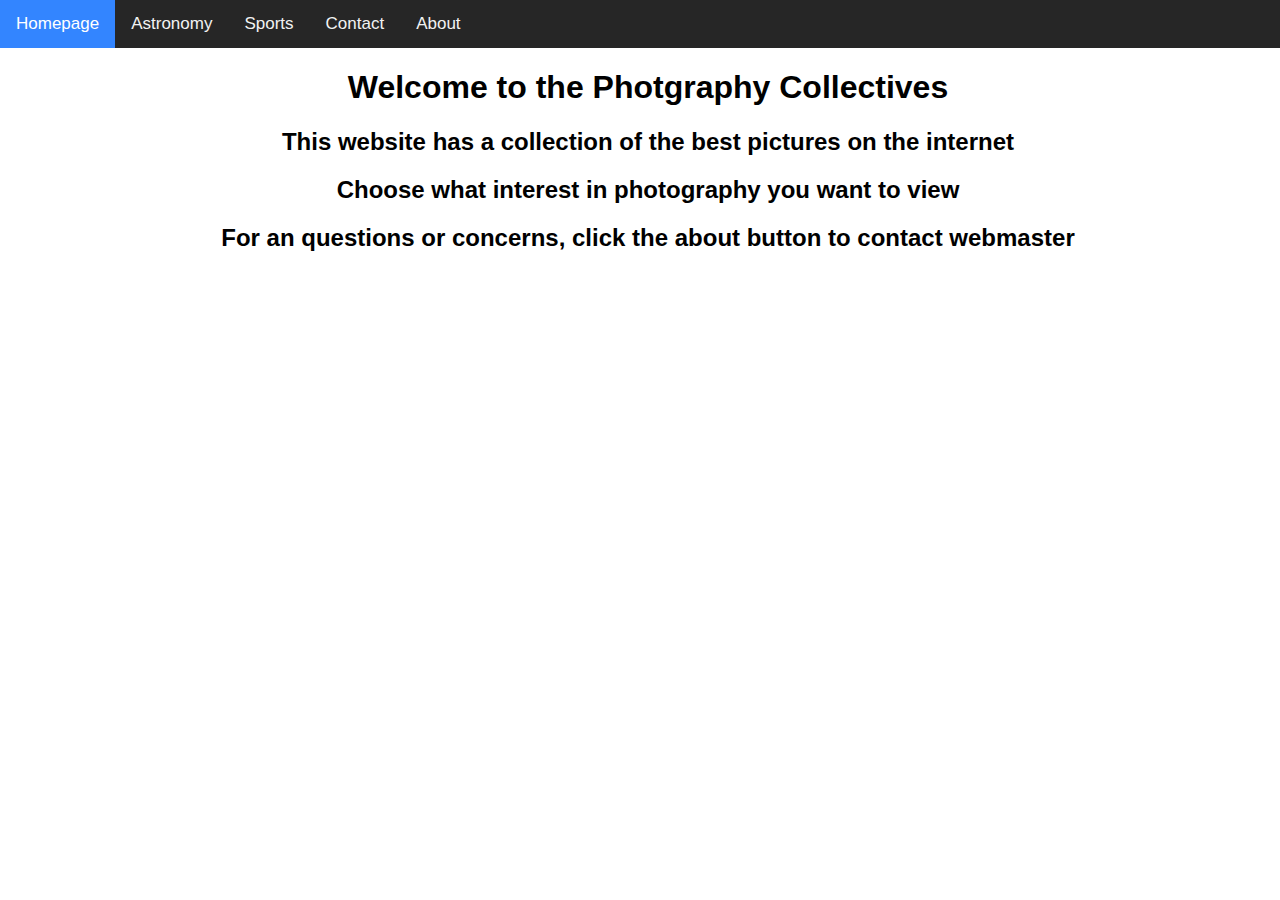
<file: index.html>
<!DOCTYPE html>
<html>
<head>
<title>Photgraphy Collectives</title>
<meta name="viewport" content="width=device-width, initial-scale=1">
<link rel="stylesheet" href="https://cdnjs.cloudflare.com/ajax/libs/font-awesome/4.7.0/css/font-awesome.min.css">
<link rel="stylesheet" href="style.css">
<script src "script.js" > </script>
</head>

<body>

<div class="topnav" id="myTopnav">
  <a href="#home" class="active">Homepage</a>
  <a href="#astronomy">Astronomy</a>
  <a href="#sports">Sports</a>
  <a href="#contact">Contact</a>
  <a href="#about">About</a>
  <a href="javascript:void(0);" class="icon" onclick="myFunction()">
    <i class="fa fa-bars"></i>
  </a>
</div>

<div style="padding-left:16px">
  <h1>Welcome to the Photgraphy Collectives </h1>
  <h2>This website has a collection of the best pictures on the internet </h2>
  <h2> Choose what interest in photography you want to view </h2>
  <h2> For an questions or concerns, click the about button to contact webmaster </h2>
  <h2> </h2>
</div>

<script>

</script>

</body>
</html>
</file>
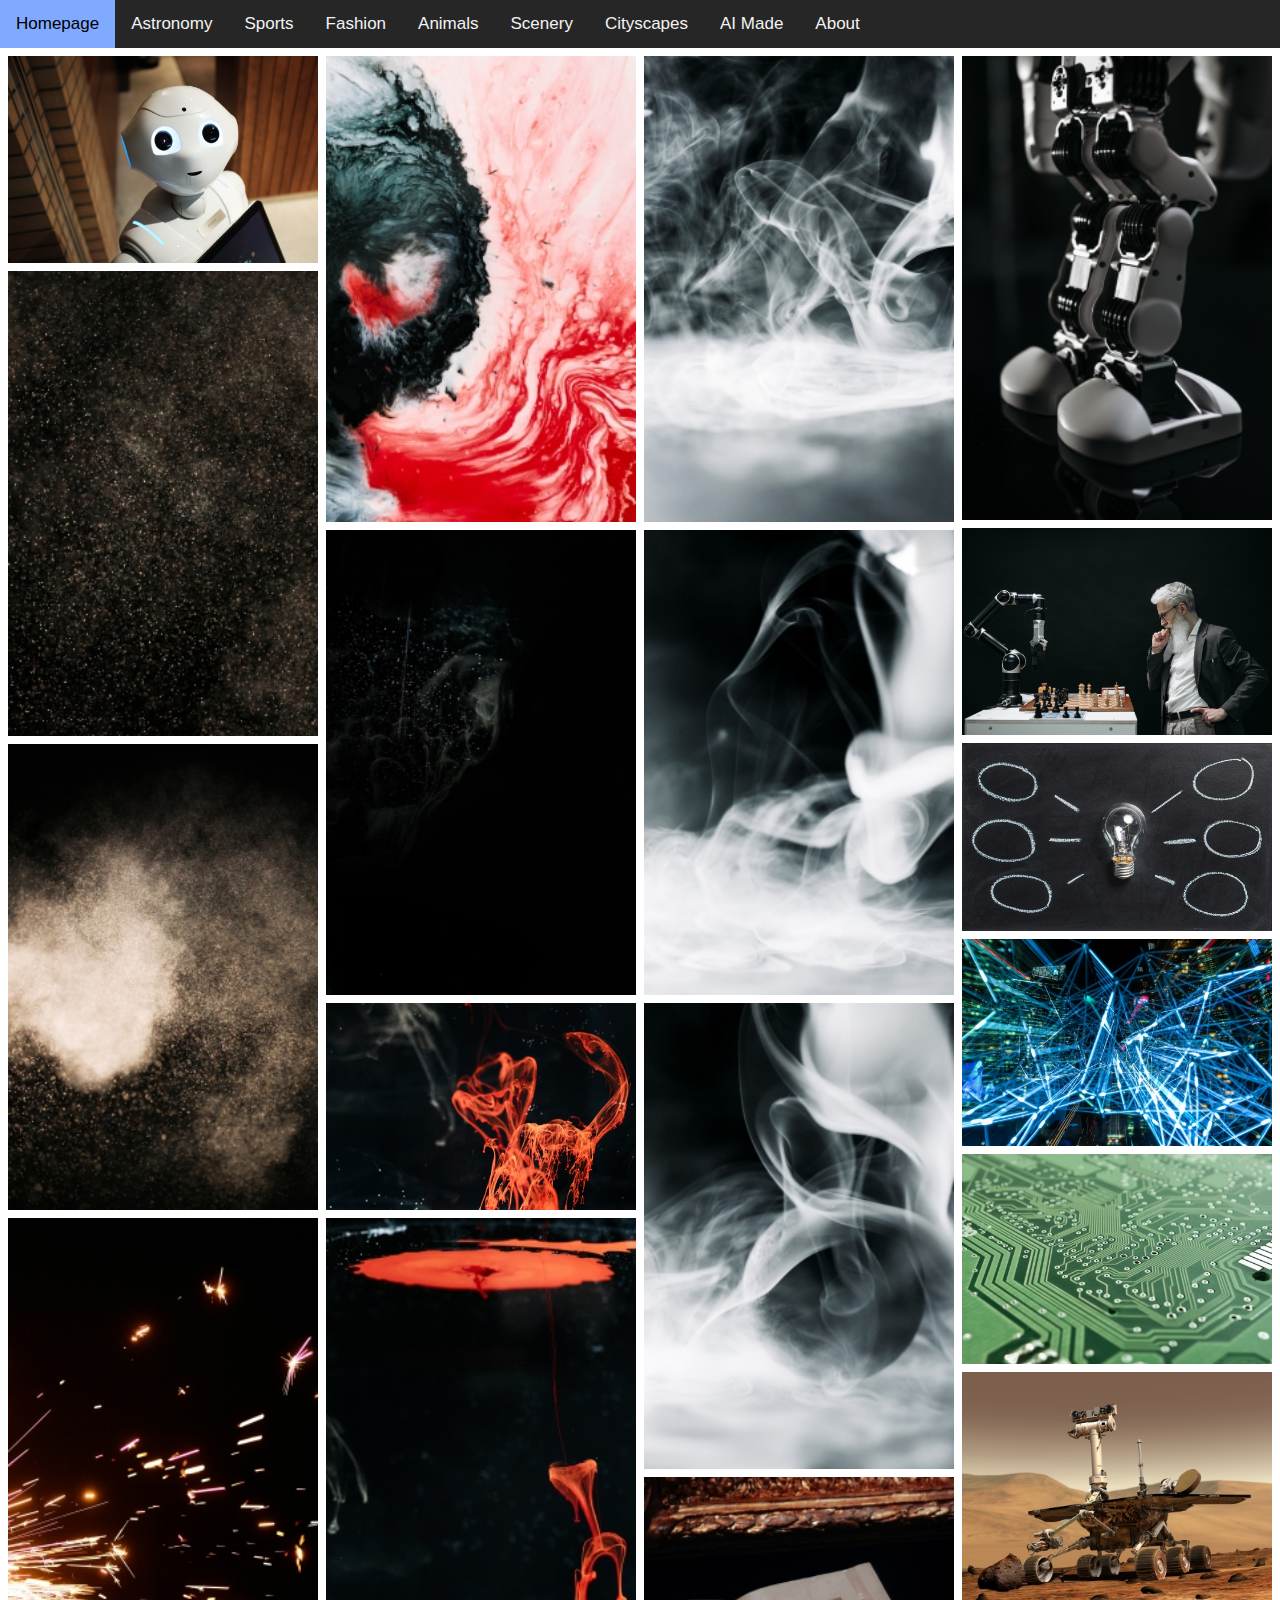
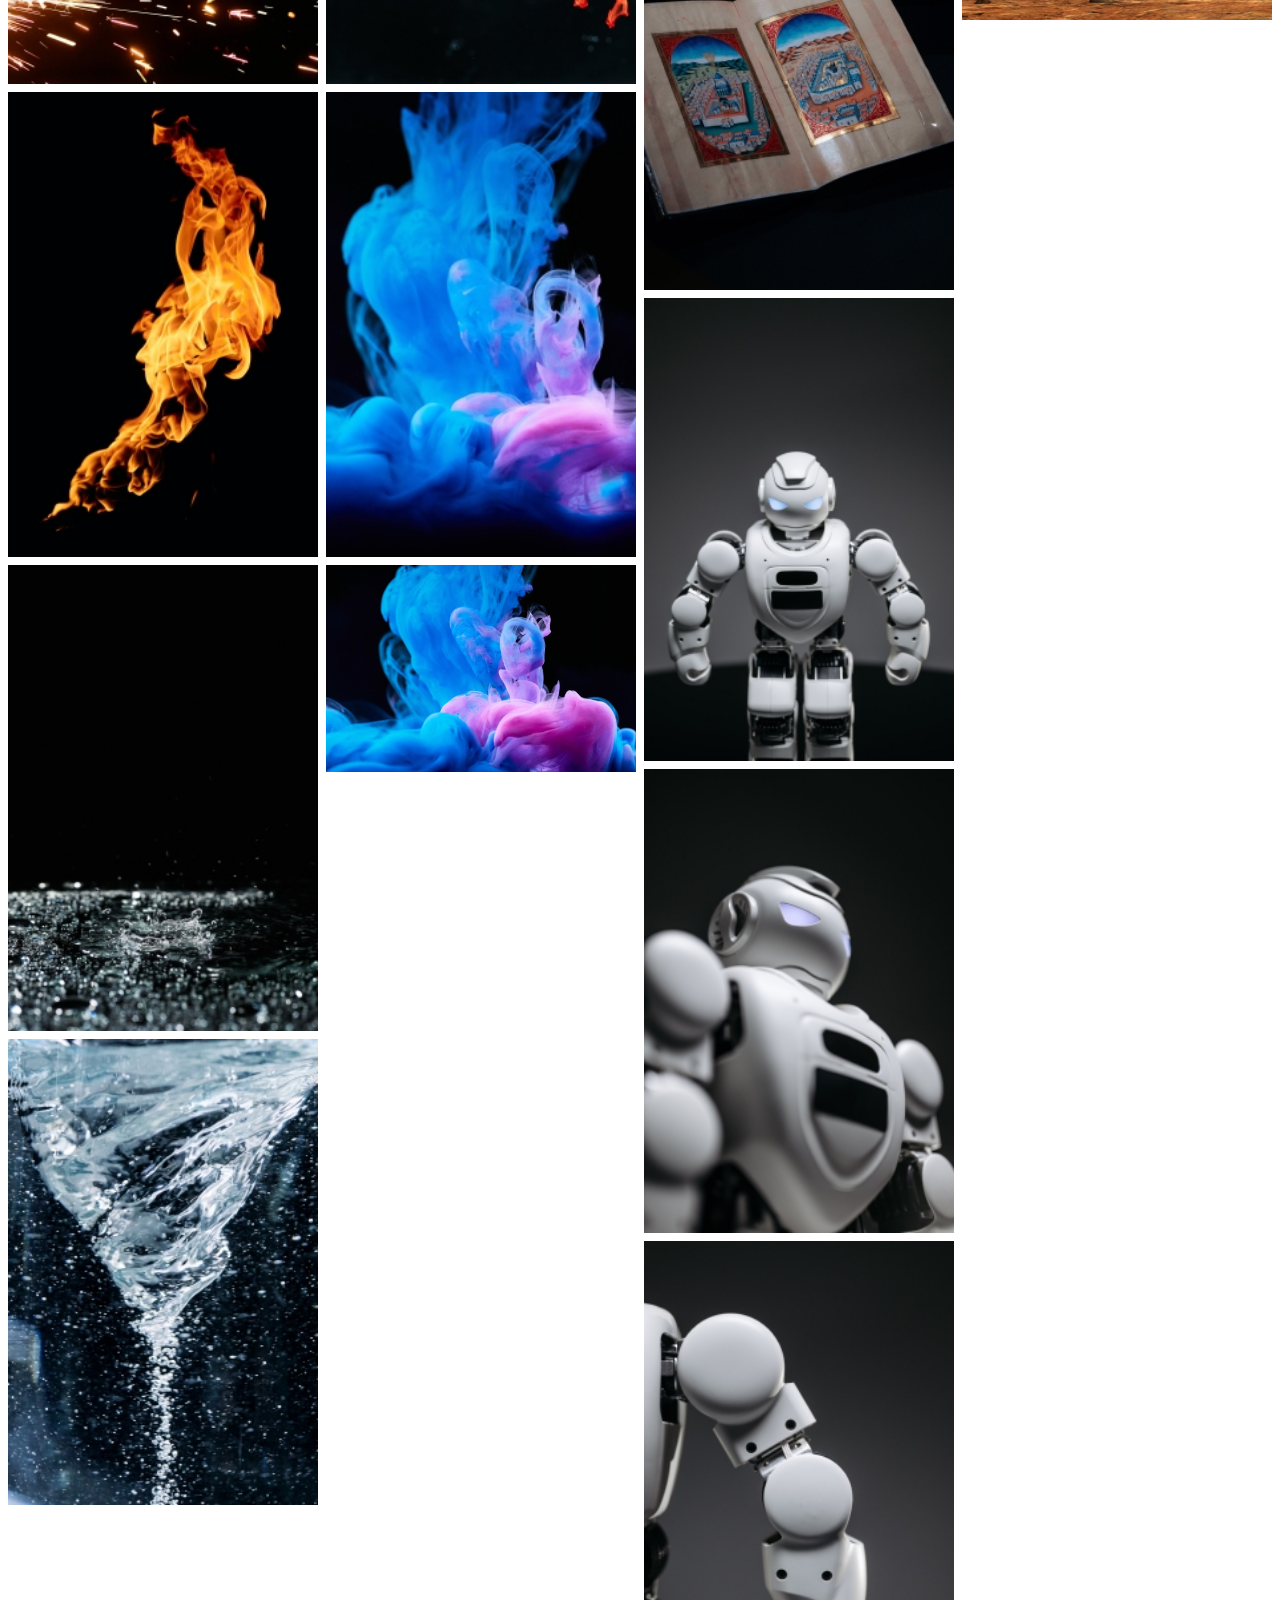
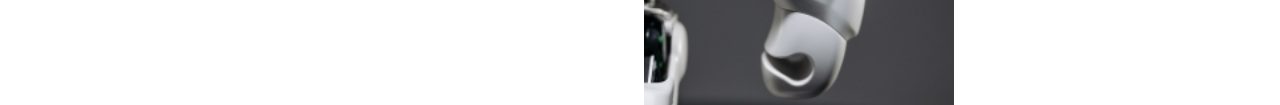
<file: AI Made.html>
<head>
<title>Cityscapes</title>
<link rel="stylesheet" href="style.css">
</head>

<div class="topnav" id="myTopnav">
  <a href="index2.html" >Homepage</a>

  <a href="Astronomy.html"> Astronomy</a>

  <a href="Sports.html">Sports</a>

  <a href="Fashion.html">Fashion</a>

  <a href="Animals.html">Animals</a>

  <a href="Scenery.html">Scenery</a>

  <a href="Cityscapes.html">Cityscapes</a>

  <a href="AI Made.html">AI Made</a>

  <a href="About.html">About</a>
  
  <a href="javascript:void(0);" class="icon" onclick="myFunction()">
    <i class="fa fa-bars"></i>
  </a>
</div>

<!DOCTYPE html>
<html>
<style>
* {
  box-sizing: border-box;
}

body {
  margin: 0;
  font-family: Arial;
}

.header {
  text-align: center;
  padding: 32px;
}

.row {
  display: -ms-flexbox; /* IE10 */
  display: flex;
  -ms-flex-wrap: wrap; /* IE10 */
  flex-wrap: wrap;
  padding: 0 4px;
}

/* Create four equal columns that sits next to each other */
.column {
  -ms-flex: 25%; /* IE10 */
  flex: 25%;
  max-width: 25%;
  padding: 0 4px;
}

.column img {
  margin-top: 8px;
  vertical-align: middle;
  width: 100%;
}

/* Responsive layout - makes a two column-layout instead of four columns */
@media screen and (max-width: 800px) {
  .column {
    -ms-flex: 50%;
    flex: 50%;
    max-width: 50%;
  }
}

/* Responsive layout - makes the two columns stack on top of each other instead of next to each other */
@media screen and (max-width: 600px) {
  .column {
    -ms-flex: 100%;
    flex: 100%;
    max-width: 100%;
  }
}
</style>
<body>

<!-- Header -->


<!-- Photo Grid -->
<div class="row"> 
  <div class="column">
    <img src="AIMADE01.jpg" style="width:100%">
    <img src="AIMADE02.jpg" style="width:100%">
    <img src="AIMADE03.jpg" style="width:100%">
    <img src="AIMADE04.jpg" style="width:100%">
    <img src="AIMADE05.jpg" style="width:100%">
    <img src="AIMADE06.jpg" style="width:100%">
    <img src="AIMADE07.jpg" style="width:100%">
  </div>
  <div class="column">
    <img src="AIMADE08.jpg" style="width:100%">
    <img src="AIMADE09.jpg" style="width:100%">
    <img src="AIMADE10.jpg" style="width:100%">
    <img src="AIMADE11.jpg" style="width:100%">
    <img src="AIMADE12.jpg" style="width:100%">
    <img src="AIMADE13.jpg" style="width:100%">
  </div>  
  <div class="column">
    <img src="AIMADE14.jpg" style="width:100%">
    <img src="AIMADE15.jpg" style="width:100%">
    <img src="AIMADE16.jpg" style="width:100%">
    <img src="AIMADE17.jpg" style="width:100%">
    <img src="AIMADE18.jpg" style="width:100%">
    <img src="AIMADE19.jpg" style="width:100%">
    <img src="AIMADE20.jpg" style="width:100%">
  </div>
  <div class="column">
    <img src="AIMADE21.jpg" style="width:100%">
    <img src="AIMADE22.jpg" style="width:100%">
    <img src="AIMADE23.jpg" style="width:100%">
    <img src="AIMADE24.jpg" style="width:100%">
    <img src="AIMADE25.jpg" style="width:100%">
    <img src="AIMADE26.jpg" style="width:100%">


  </div>
</div>

</body>
</html>

<!-- Write your comments here -->
</file>
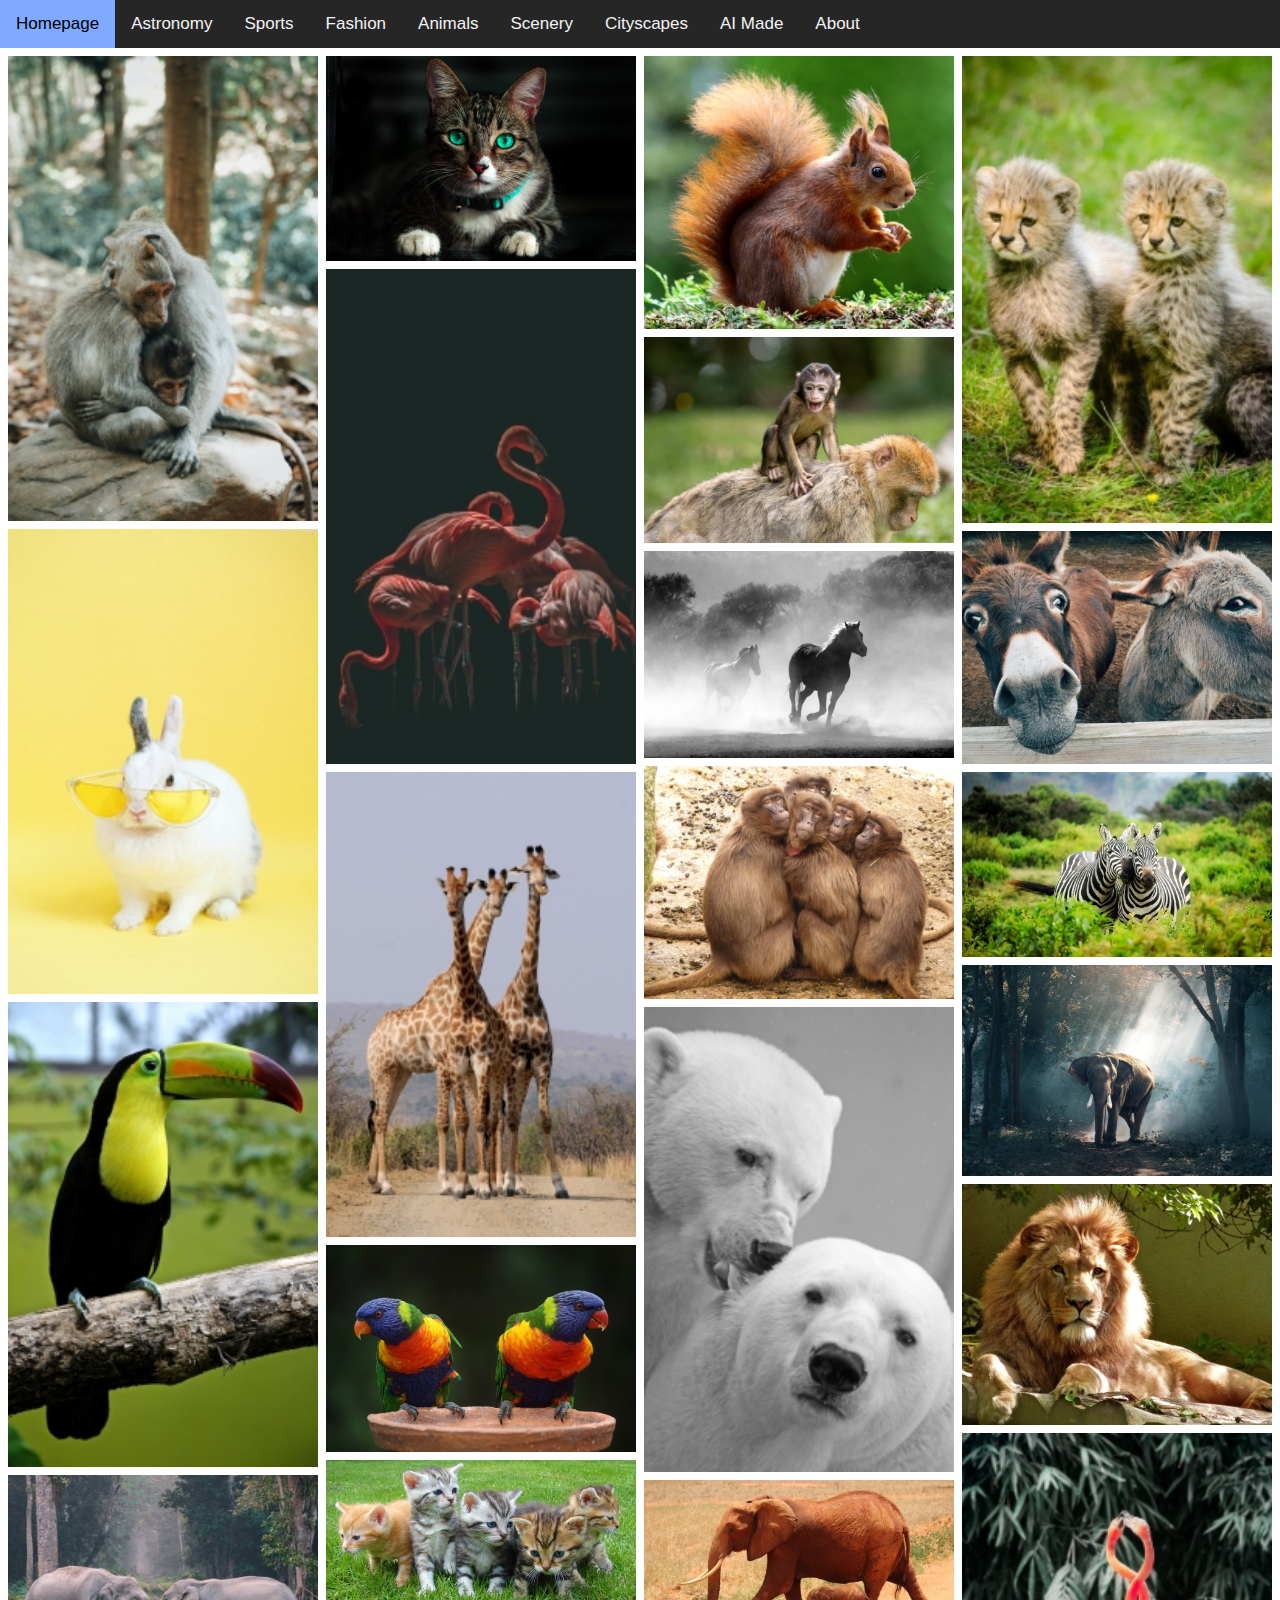
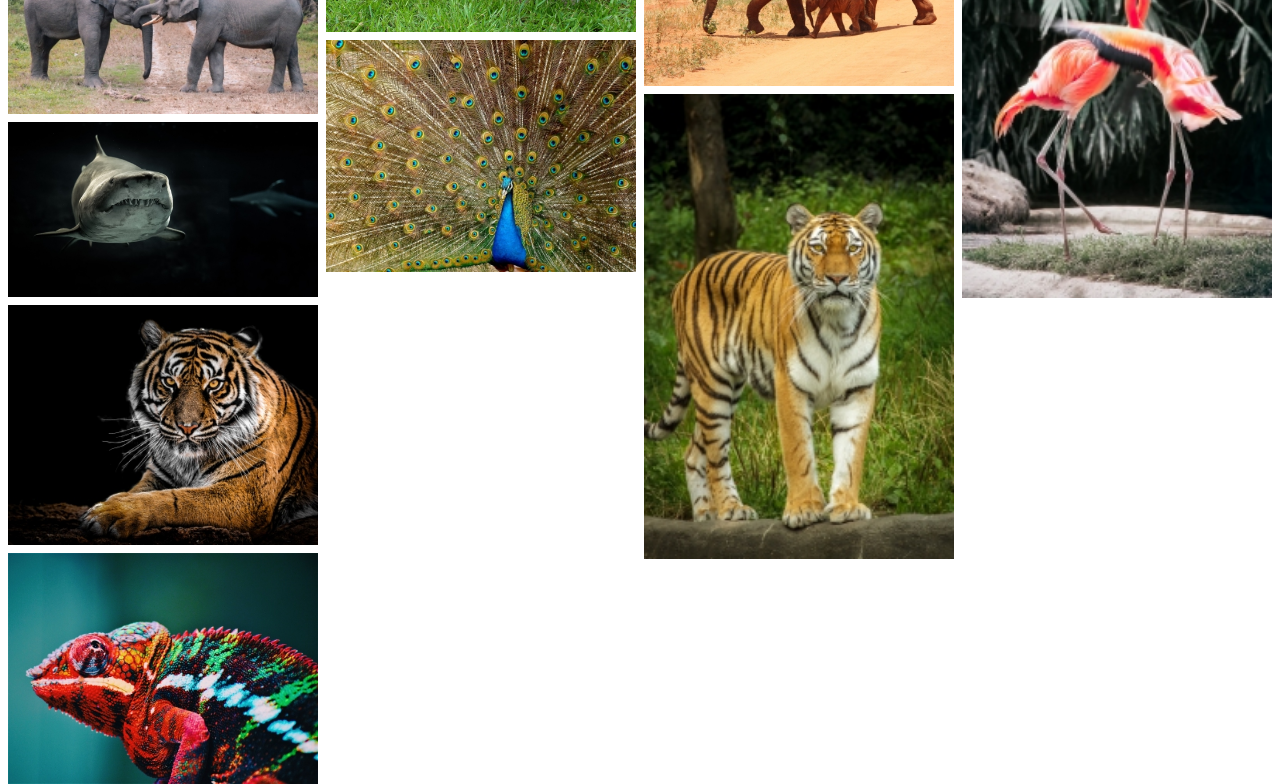
<file: Animals.html>
<head>
<title>Animals</title>
<link rel="stylesheet" href="style.css">
</head>

<div class="topnav" id="myTopnav">
  <a href="index2.html" >Homepage</a>

  <a href="Astronomy.html"> Astronomy</a>

  <a href="Sports.html">Sports</a>

  <a href="Fashion.html">Fashion</a>

  <a href="Animals.html">Animals</a>

  <a href="Scenery.html">Scenery</a>

  <a href="Cityscapes.html">Cityscapes</a>

  <a href="AI Made.html">AI Made</a>

  <a href="About.html">About</a>
  
  <a href="javascript:void(0);" class="icon" onclick="myFunction()">
    <i class="fa fa-bars"></i>
  </a>
</div>

<!DOCTYPE html>
<html>
<style>
* {
  box-sizing: border-box;
}

body {
  margin: 0;
  font-family: Arial;
}

.header {
  text-align: center;
  padding: 32px;
}

.row {
  display: -ms-flexbox; /* IE10 */
  display: flex;
  -ms-flex-wrap: wrap; /* IE10 */
  flex-wrap: wrap;
  padding: 0 4px;
}

/* Create four equal columns that sits next to each other */
.column {
  -ms-flex: 25%; /* IE10 */
  flex: 25%;
  max-width: 25%;
  padding: 0 4px;
}

.column img {
  margin-top: 8px;
  vertical-align: middle;
  width: 100%;
}

/* Responsive layout - makes a two column-layout instead of four columns */
@media screen and (max-width: 800px) {
  .column {
    -ms-flex: 50%;
    flex: 50%;
    max-width: 50%;
  }
}

/* Responsive layout - makes the two columns stack on top of each other instead of next to each other */
@media screen and (max-width: 600px) {
  .column {
    -ms-flex: 100%;
    flex: 100%;
    max-width: 100%;
  }
}
</style>
<body>

<!-- Header -->


<!-- Photo Grid -->
<div class="row"> 
  <div class="column">
    <img src="animals01.jpg" style="width:100%">
    <img src="animals02.jpg" style="width:100%">
    <img src="animals03.jpg" style="width:100%">
    <img src="animals04.jpg" style="width:100%">
    <img src="animals05.jpg" style="width:100%">
    <img src="animals06.jpg" style="width:100%">
    <img src="animals07.jpg" style="width:100%">
  </div>
  <div class="column">
    <img src="animals08.jpg" style="width:100%">
    <img src="animals09.jpg" style="width:100%">
    <img src="animals10.jpg" style="width:100%">
    <img src="animals11.jpg" style="width:100%">
    <img src="animals12.jpg" style="width:100%">
    <img src="animals13.jpg" style="width:100%">
  </div>  
  <div class="column">
    <img src="animals14.jpg" style="width:100%">
    <img src="animals15.jpg" style="width:100%">
    <img src="animals16.jpg" style="width:100%">
    <img src="animals17.jpg" style="width:100%">
    <img src="animals18.jpg" style="width:100%">
    <img src="animals19.jpg" style="width:100%">
    <img src="animals20.jpg" style="width:100%">
  </div>
  <div class="column">
    <img src="animals21.jpg" style="width:100%">
    <img src="animals22.jpg" style="width:100%">
    <img src="animals23.jpg" style="width:100%">
    <img src="animals24.jpg" style="width:100%">
    <img src="animals25.jpg" style="width:100%">
    <img src="animals26.jpg" style="width:100%">


  </div>
</div>

</body>
</html>

<!-- Write your comments here -->
</file>
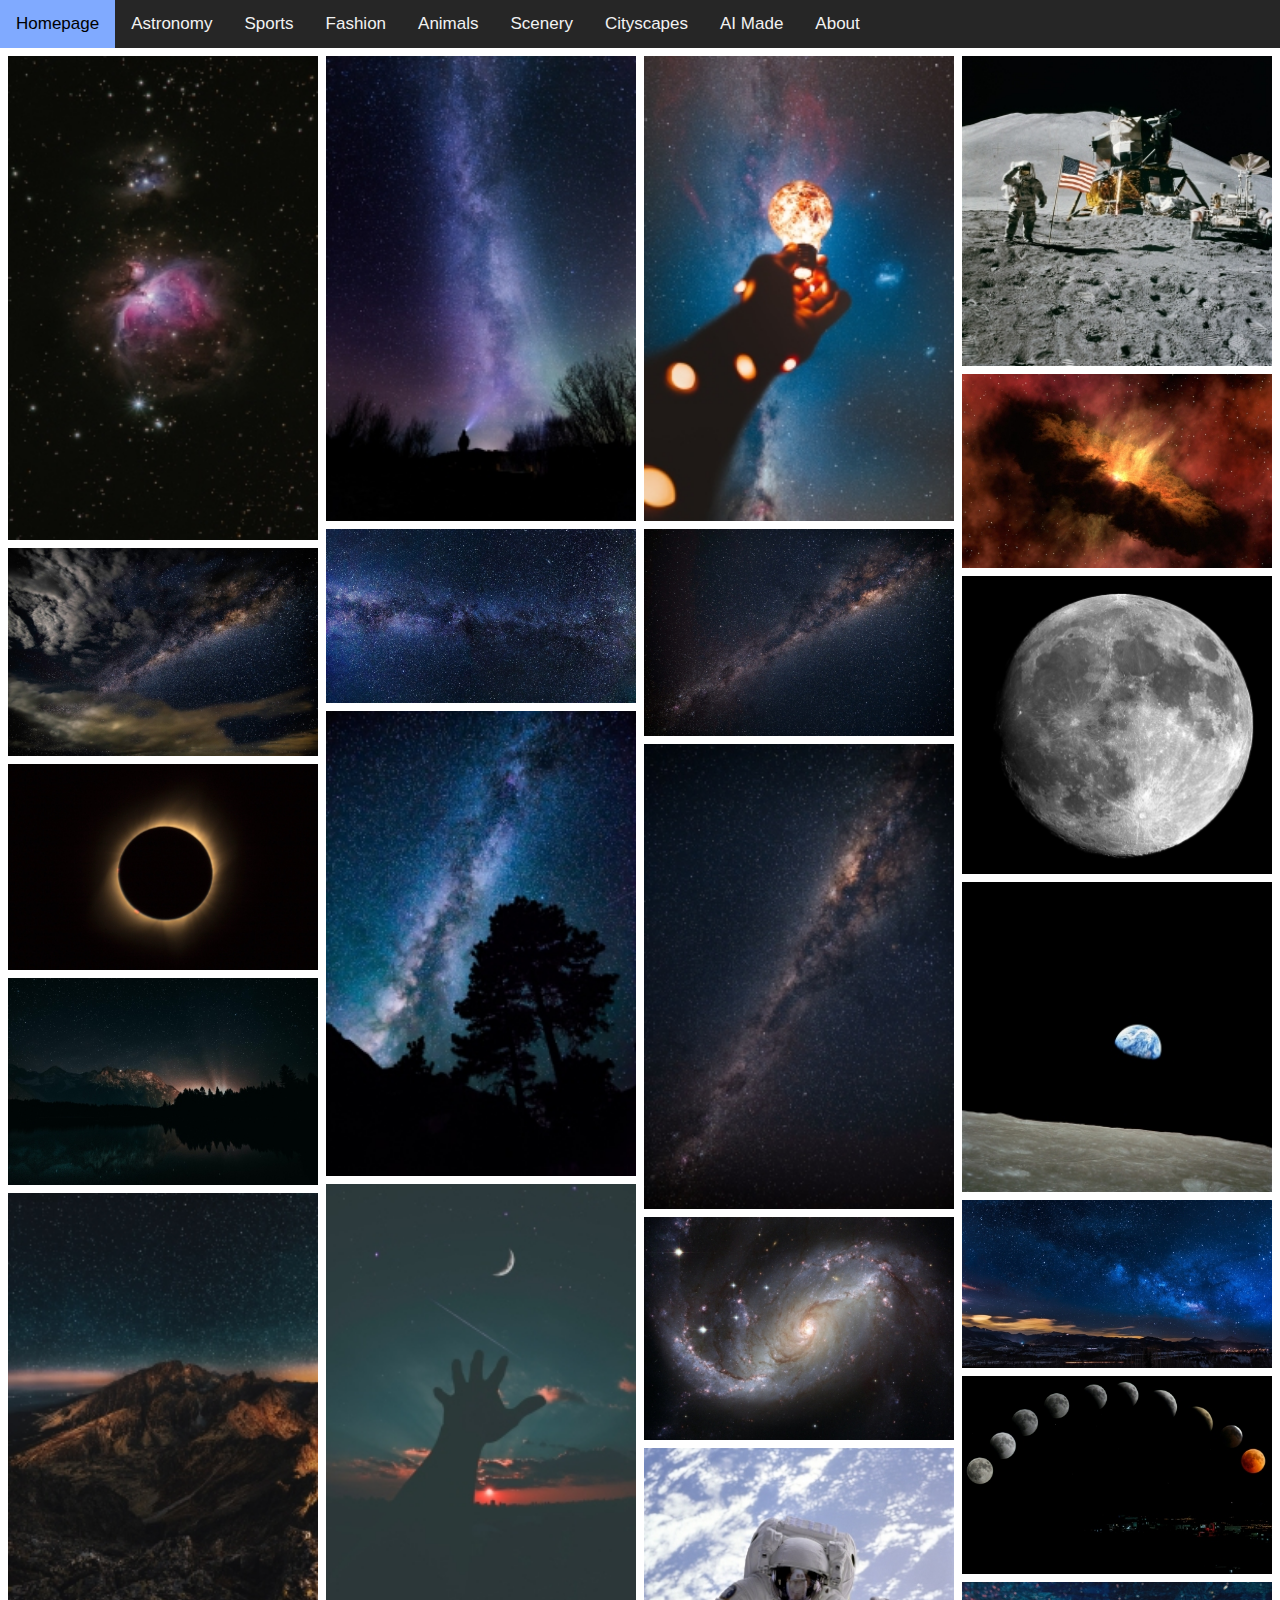
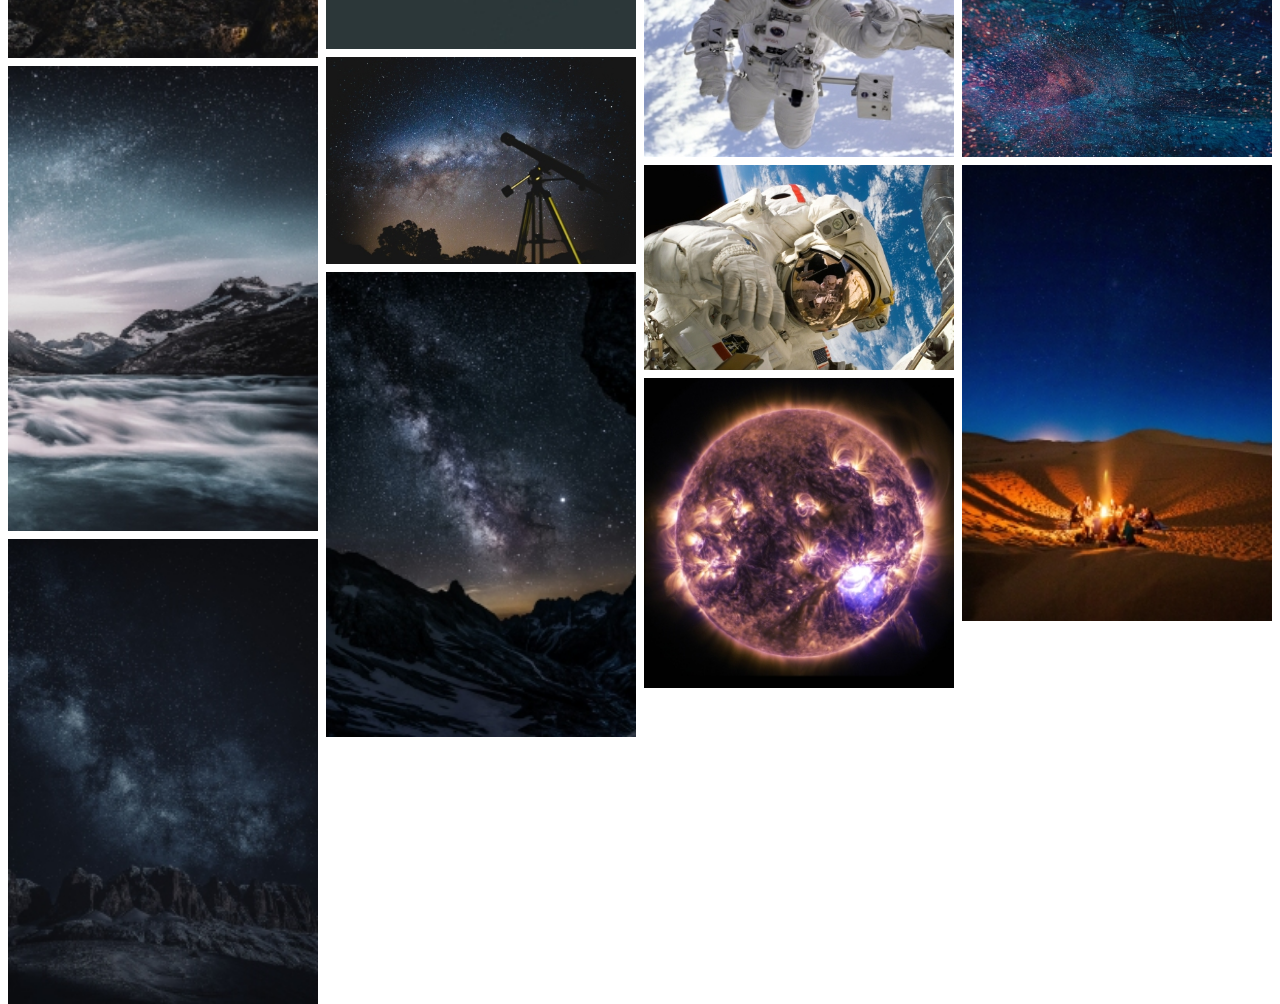
<file: Astronomy.html>
<head>
<title>Astronomy</title>
<link rel="stylesheet" href="style.css">
</head>

<div class="topnav" id="myTopnav">
  <a href="index2.html" >Homepage</a>

  <a href="Astronomy.html"> Astronomy</a>

  <a href="Sports.html">Sports</a>

  <a href="Fashion.html">Fashion</a>

  <a href="Animals.html">Animals</a>

  <a href="Scenery.html">Scenery</a>

  <a href="Cityscapes.html">Cityscapes</a>

  <a href="AI Made.html">AI Made</a>

  <a href="About.html">About</a>
  
  <a href="javascript:void(0);" class="icon" onclick="myFunction()">
    <i class="fa fa-bars"></i>
  </a>
</div>

<!DOCTYPE html>
<html>
<style>
* {
  box-sizing: border-box;
}

body {
  margin: 0;
  font-family: Arial;
}

.header {
  text-align: center;
  padding: 32px;
}

.row {
  display: -ms-flexbox; /* IE10 */
  display: flex;
  -ms-flex-wrap: wrap; /* IE10 */
  flex-wrap: wrap;
  padding: 0 4px;
}

/* Create four equal columns that sits next to each other */
.column {
  -ms-flex: 25%; /* IE10 */
  flex: 25%;
  max-width: 25%;
  padding: 0 4px;
}

.column img {
  margin-top: 8px;
  vertical-align: middle;
  width: 100%;
}

/* Responsive layout - makes a two column-layout instead of four columns */
@media screen and (max-width: 800px) {
  .column {
    -ms-flex: 50%;
    flex: 50%;
    max-width: 50%;
  }
}

/* Responsive layout - makes the two columns stack on top of each other instead of next to each other */
@media screen and (max-width: 600px) {
  .column {
    -ms-flex: 100%;
    flex: 100%;
    max-width: 100%;
  }
}
</style>
<body>

<!-- Header -->


<!-- Photo Grid -->
<div class="row"> 
  <div class="column">
    <img src="astronomy001.jpg" style="width:100%">
    <img src="astronomy002.jpg" style="width:100%">
    <img src="astronomy003.jpg" style="width:100%">
    <img src="astronomy004.jpg" style="width:100%">
    <img src="astronomy005.jpg" style="width:100%">
    <img src="astronomy006.jpg" style="width:100%">
    <img src="astronomy007.jpg" style="width:100%">
  </div>
  <div class="column">
    <img src="astronomy008.jpg" style="width:100%">
    <img src="astronomy010.jpg" style="width:100%">
    <img src="astronomy011.jpg" style="width:100%">
    <img src="astronomy012.jpg" style="width:100%">
    <img src="astronomy013.jpg" style="width:100%">
    <img src="astronomy014.jpg" style="width:100%">
  </div>  
  <div class="column">
    <img src="astronomy015.jpg" style="width:100%">
    <img src="astronomy016.jpg" style="width:100%">
    <img src="astronomy017.jpg" style="width:100%">
    <img src="astronomy018.jpg" style="width:100%">
    <img src="astronomy019.jpg" style="width:100%">
    <img src="astronomy020.jpg" style="width:100%">
    <img src="astronomy021.jpg" style="width:100%">
  </div>
  <div class="column">
    <img src="astronomy022.jpg" style="width:100%">
    <img src="astronomy023.jpg" style="width:100%">
    <img src="astronomy024.jpg" style="width:100%">
    <img src="astronomy025.jpg" style="width:100%">
    <img src="astronomy026.jpg" style="width:100%">
    <img src="astronomy027.jpg" style="width:100%">
    <img src="astronomy028.jpg" style="width:100%">
    <img src="astronomy029.jpg" style="width:100%">
  </div>
</div>

</body>
</html>

<!-- Write your comments here -->
</file>
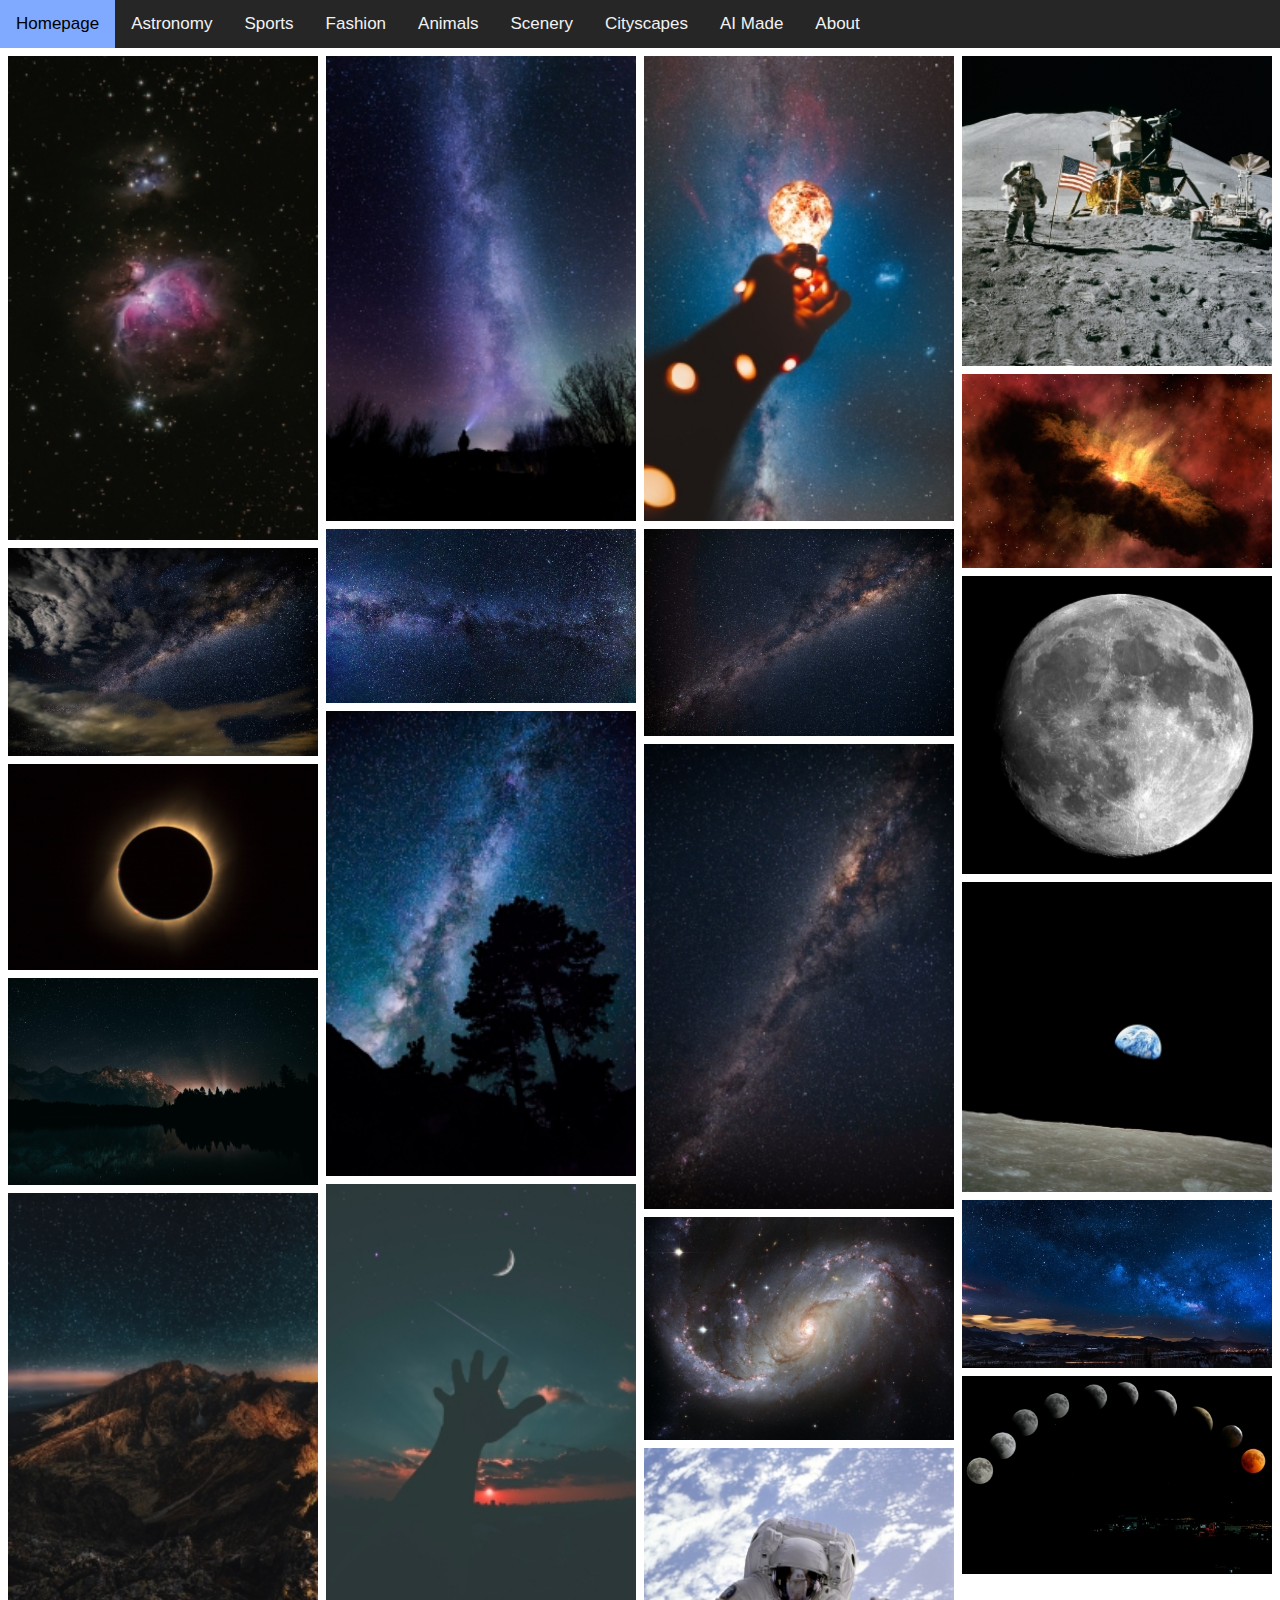
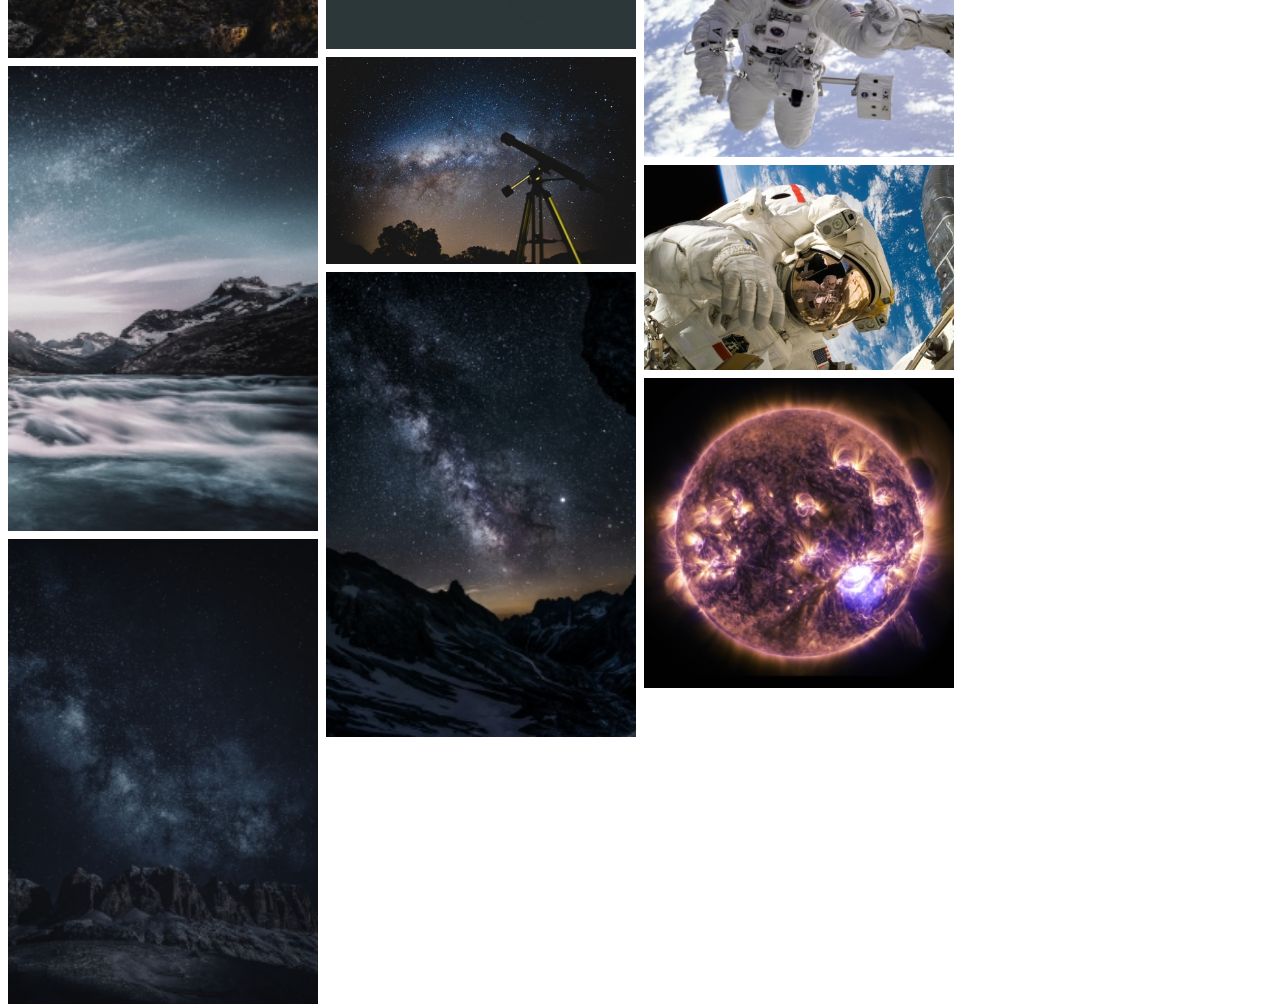
<file: astronomytest.html>
<head>
<title>Astronomy</title>
<link rel="stylesheet" href="style.css">
</head>

<div class="topnav" id="myTopnav">
  <a href="index2.html" >Homepage</a>

  <a href="Astronomy.html"> Astronomy</a>

  <a href="Sports.html">Sports</a>

  <a href="Fashion.html">Fashion</a>

  <a href="Animals.html">Animals</a>

  <a href="Scenery.html">Scenery</a>

  <a href="Cityscapes.html">Cityscapes</a>

  <a href="AI Made.html">AI Made</a>

  <a href="About.html">About</a>
  
  <a href="javascript:void(0);" class="icon" onclick="myFunction()">
    <i class="fa fa-bars"></i>
  </a>
</div>

<!DOCTYPE html>
<html>
<style>
* {
  box-sizing: border-box;
}

body {
  margin: 0;
  font-family: Arial;
}

.header {
  text-align: center;
  padding: 32px;
}

.row {
  display: -ms-flexbox; /* IE10 */
  display: flex;
  -ms-flex-wrap: wrap; /* IE10 */
  flex-wrap: wrap;
  padding: 0 4px;
}

/* Create four equal columns that sits next to each other */
.column {
  -ms-flex: 25%; /* IE10 */
  flex: 25%;
  max-width: 25%;
  padding: 0 4px;
}

.column img {
  margin-top: 8px;
  vertical-align: middle;
  width: 100%;
}

/* Responsive layout - makes a two column-layout instead of four columns */
@media screen and (max-width: 800px) {
  .column {
    -ms-flex: 50%;
    flex: 50%;
    max-width: 50%;
  }
}

/* Responsive layout - makes the two columns stack on top of each other instead of next to each other */
@media screen and (max-width: 600px) {
  .column {
    -ms-flex: 100%;
    flex: 100%;
    max-width: 100%;
  }
}
</style>
<body>

<!-- Header -->


<!-- Photo Grid -->
<div class="row"> 
  <div class="column">
    <img src="astronomy001.jpg" style="width:100%">
    <img src="astronomy002.jpg" style="width:100%">
    <img src="astronomy003.jpg" style="width:100%">
    <img src="astronomy004.jpg" style="width:100%">
    <img src="astronomy005.jpg" style="width:100%">
    <img src="astronomy006.jpg" style="width:100%">
    <img src="astronomy007.jpg" style="width:100%">
  </div>
  <div class="column">
    <img src="astronomy008.jpg" style="width:100%">
    <img src="astronomy010.jpg" style="width:100%">
    <img src="astronomy011.jpg" style="width:100%">
    <img src="astronomy012.jpg" style="width:100%">
    <img src="astronomy013.jpg" style="width:100%">
    <img src="astronomy014.jpg" style="width:100%">
  </div>  
  <div class="column">
    <img src="astronomy015.jpg" style="width:100%">
    <img src="astronomy016.jpg" style="width:100%">
    <img src="astronomy017.jpg" style="width:100%">
    <img src="astronomy018.jpg" style="width:100%">
    <img src="astronomy019.jpg" style="width:100%">
    <img src="astronomy020.jpg" style="width:100%">
    <img src="astronomy021.jpg" style="width:100%">
  </div>
  <div class="column">
    <img src="astronomy022.jpg" style="width:100%">
    <img src="astronomy023.jpg" style="width:100%">
    <img src="astronomy024.jpg" style="width:100%">
    <img src="astronomy025.jpg" style="width:100%">
    <img src="astronomy026.jpg" style="width:100%">
    <img src="astronomy027.jpg" style="width:100%">
  </div>
</div>

</body>
</html>

<!-- Write your comments here -->
</file>
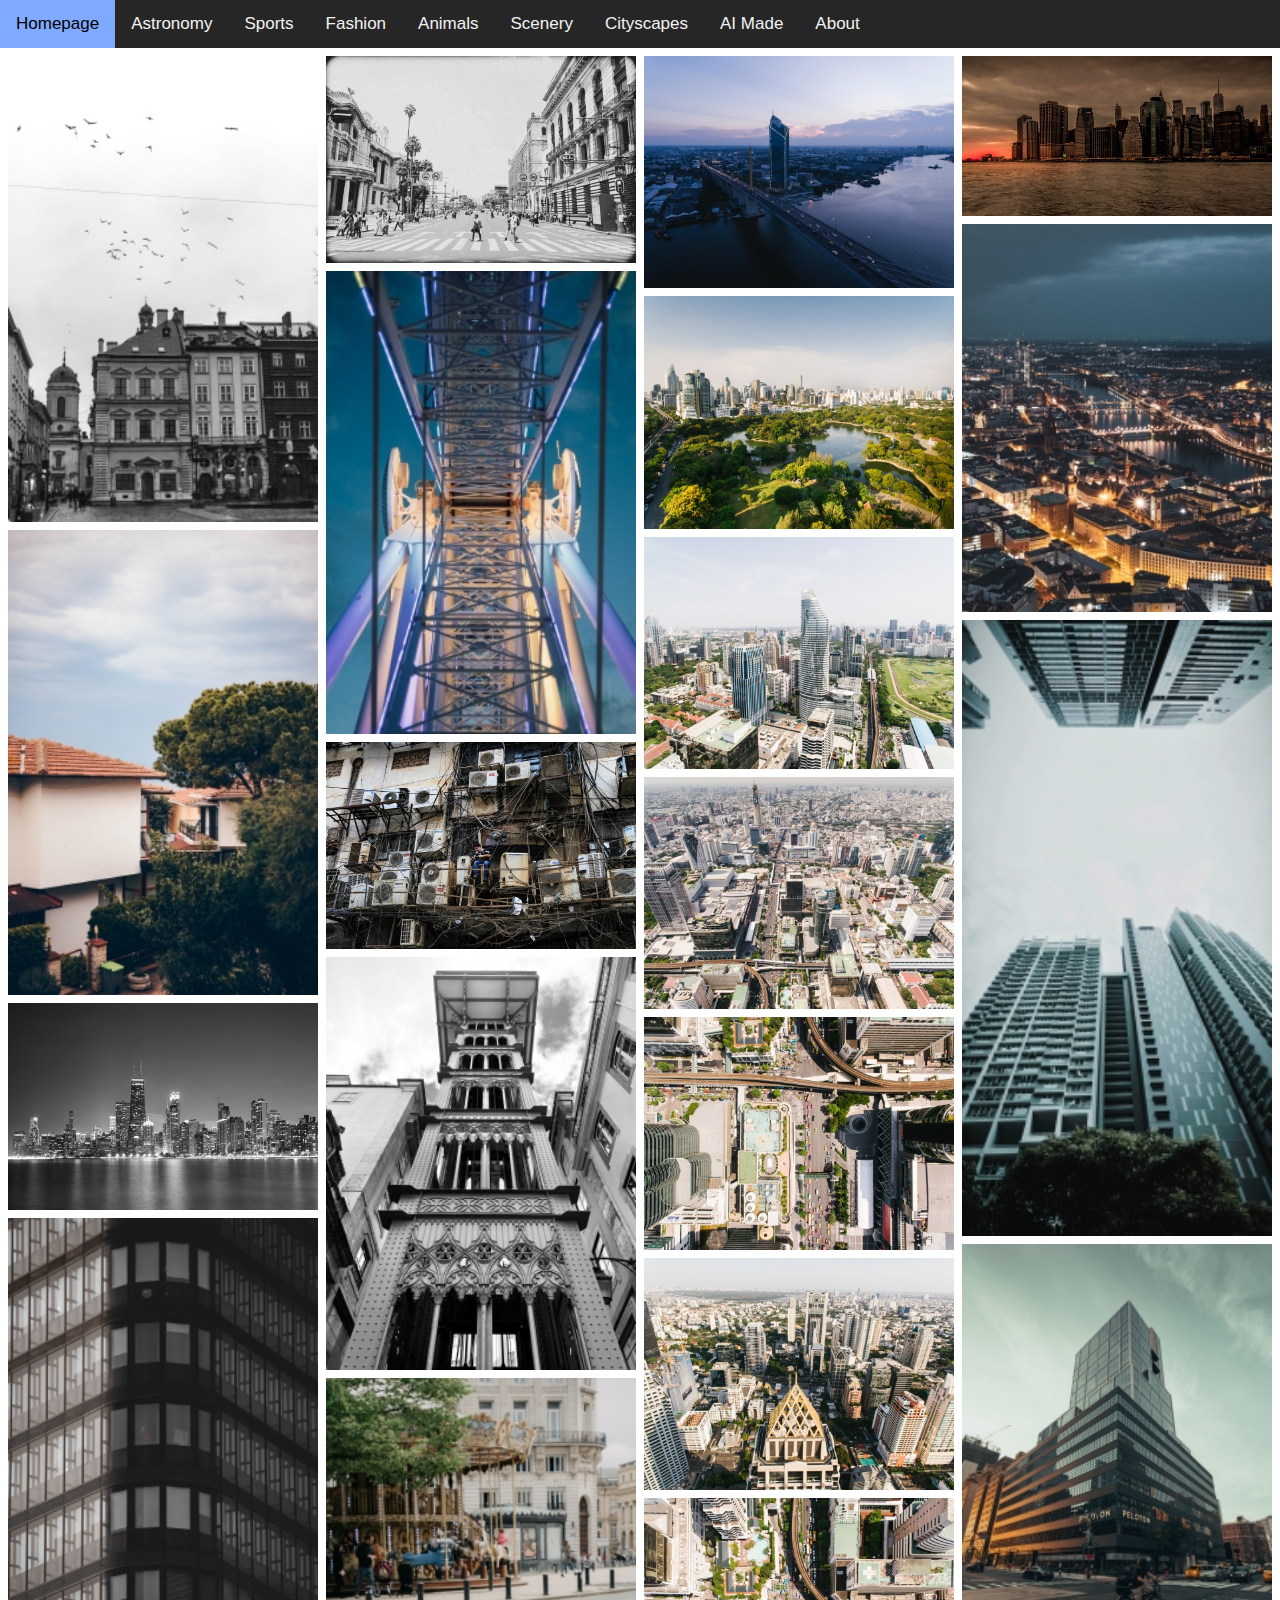
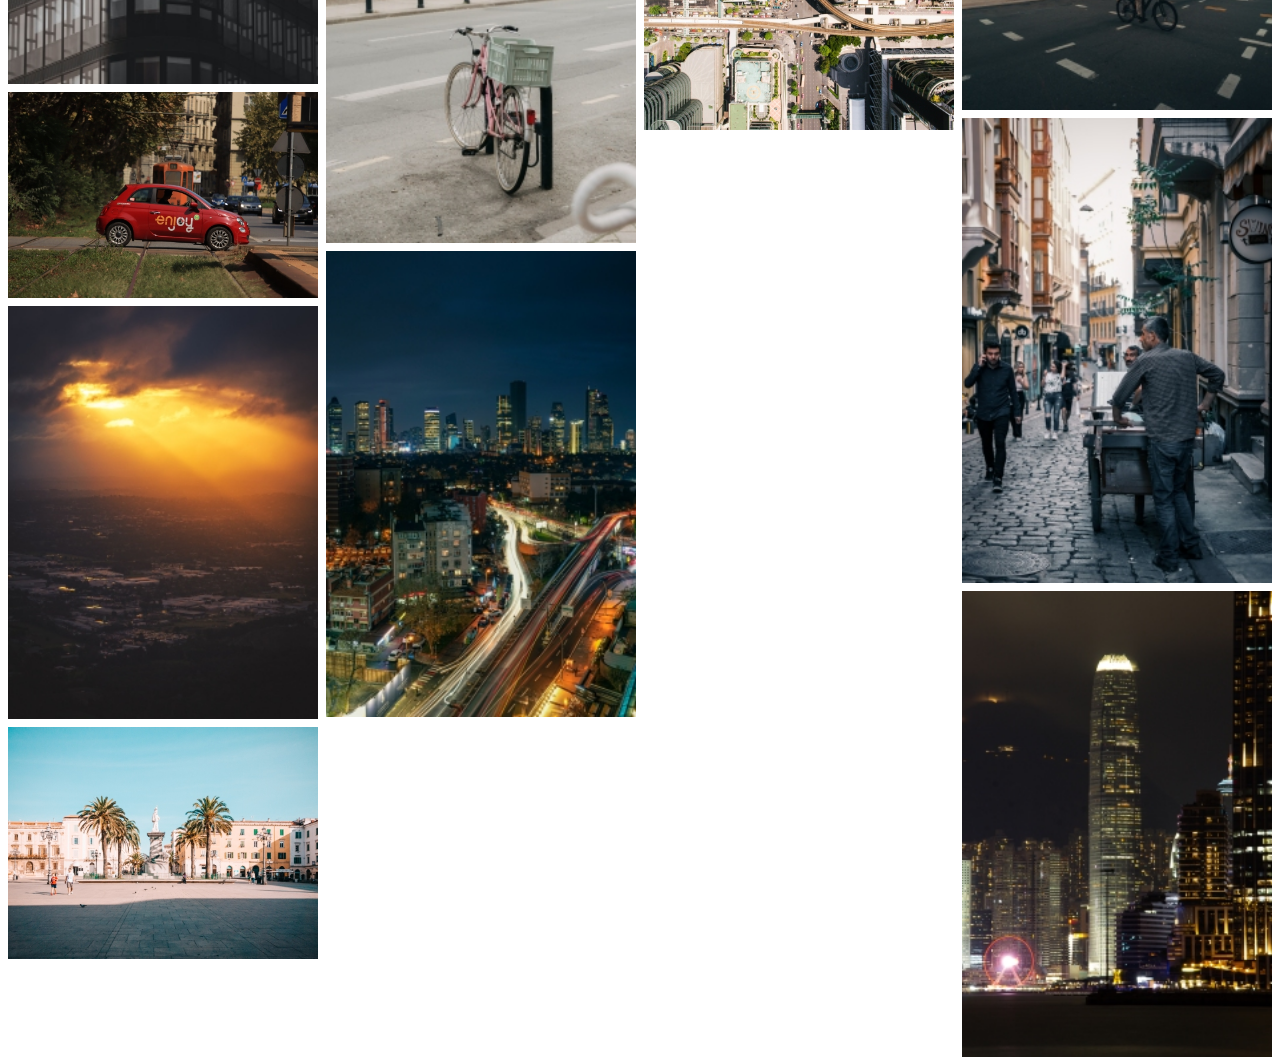
<file: Cityscapes.html>
<head>
<title>Cityscapes</title>
<link rel="stylesheet" href="style.css">
</head>

<div class="topnav" id="myTopnav">
  <a href="index2.html" >Homepage</a>

  <a href="Astronomy.html"> Astronomy</a>

  <a href="Sports.html">Sports</a>

  <a href="Fashion.html">Fashion</a>

  <a href="Animals.html">Animals</a>

  <a href="Scenery.html">Scenery</a>

  <a href="Cityscapes.html">Cityscapes</a>

  <a href="AI Made.html">AI Made</a>

  <a href="About.html">About</a>
  
  <a href="javascript:void(0);" class="icon" onclick="myFunction()">
    <i class="fa fa-bars"></i>
  </a>
</div>

<!DOCTYPE html>
<html>
<style>
* {
  box-sizing: border-box;
}

body {
  margin: 0;
  font-family: Arial;
}

.header {
  text-align: center;
  padding: 32px;
}

.row {
  display: -ms-flexbox; /* IE10 */
  display: flex;
  -ms-flex-wrap: wrap; /* IE10 */
  flex-wrap: wrap;
  padding: 0 4px;
}

/* Create four equal columns that sits next to each other */
.column {
  -ms-flex: 25%; /* IE10 */
  flex: 25%;
  max-width: 25%;
  padding: 0 4px;
}

.column img {
  margin-top: 8px;
  vertical-align: middle;
  width: 100%;
}

/* Responsive layout - makes a two column-layout instead of four columns */
@media screen and (max-width: 800px) {
  .column {
    -ms-flex: 50%;
    flex: 50%;
    max-width: 50%;
  }
}

/* Responsive layout - makes the two columns stack on top of each other instead of next to each other */
@media screen and (max-width: 600px) {
  .column {
    -ms-flex: 100%;
    flex: 100%;
    max-width: 100%;
  }
}
</style>
<body>

<!-- Header -->


<!-- Photo Grid -->
<div class="row"> 
  <div class="column">
    <img src="cityscapes01.jpg" style="width:100%">
    <img src="cityscapes02.jpg" style="width:100%">
    <img src="cityscapes03.jpg" style="width:100%">
    <img src="cityscapes04.jpg" style="width:100%">
    <img src="cityscapes05.jpg" style="width:100%">
    <img src="cityscapes06.jpg" style="width:100%">
    <img src="cityscapes07.jpg" style="width:100%">
  </div>
  <div class="column">
    <img src="cityscapes08.jpg" style="width:100%">
    <img src="cityscapes09.jpg" style="width:100%">
    <img src="cityscapes10.jpg" style="width:100%">
    <img src="cityscapes11.jpg" style="width:100%">
    <img src="cityscapes12.jpg" style="width:100%">
    <img src="cityscapes13.jpg" style="width:100%">
  </div>  
  <div class="column">
    <img src="cityscapes14.jpg" style="width:100%">
    <img src="cityscapes15.jpg" style="width:100%">
    <img src="cityscapes16.jpg" style="width:100%">
    <img src="cityscapes17.jpg" style="width:100%">
    <img src="cityscapes18.jpg" style="width:100%">
    <img src="cityscapes19.jpg" style="width:100%">
    <img src="cityscapes20.jpg" style="width:100%">
  </div>
  <div class="column">
    <img src="cityscapes21.jpg" style="width:100%">
    <img src="cityscapes22.jpg" style="width:100%">
    <img src="cityscapes23.jpg" style="width:100%">
    <img src="cityscapes24.jpg" style="width:100%">
    <img src="cityscapes25.jpg" style="width:100%">
    <img src="cityscapes26.jpg" style="width:100%">


  </div>
</div>

</body>
</html>

<!-- Write your comments here -->
</file>
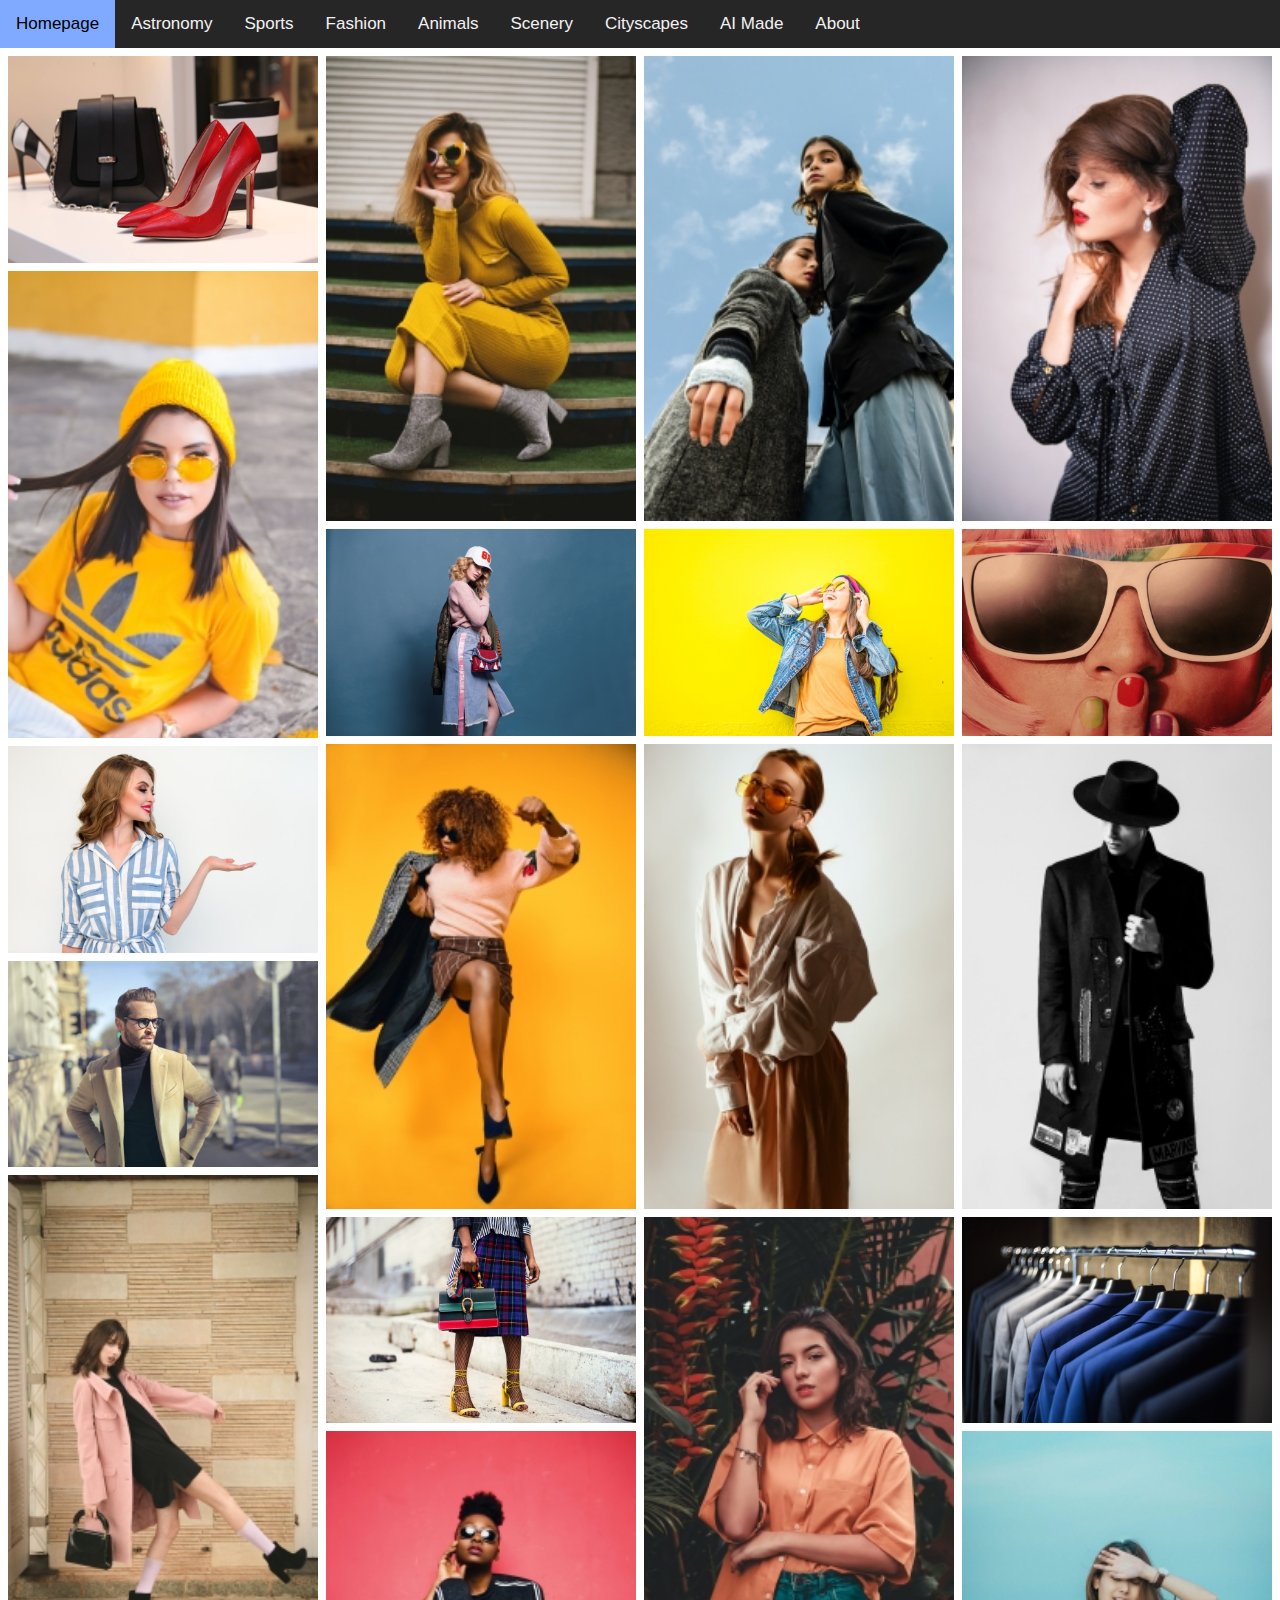
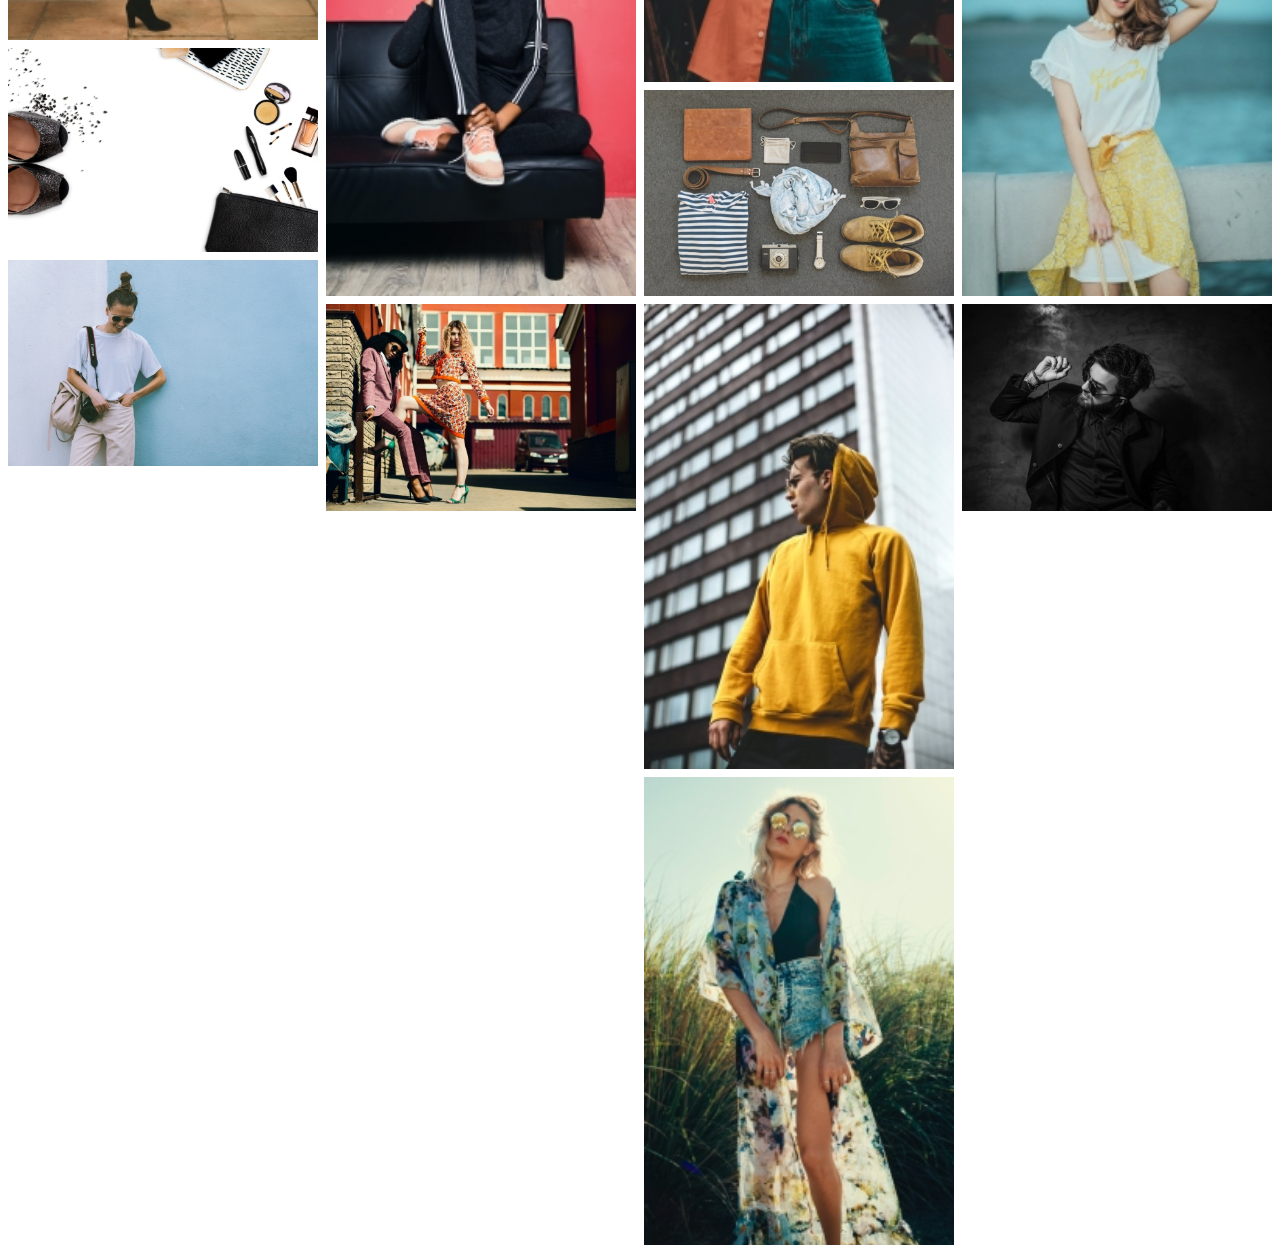
<file: Fashion.html>
<head>
<title>Fashion</title>
<link rel="stylesheet" href="style.css">
</head>

<div class="topnav" id="myTopnav">
  <a href="index2.html" >Homepage</a>

  <a href="Astronomy.html"> Astronomy</a>

  <a href="Sports.html">Sports</a>

  <a href="Fashion.html">Fashion</a>

  <a href="Animals.html">Animals</a>

  <a href="Scenery.html">Scenery</a>

  <a href="Cityscapes.html">Cityscapes</a>

  <a href="AI Made.html">AI Made</a>

  <a href="About.html">About</a>
  
  <a href="javascript:void(0);" class="icon" onclick="myFunction()">
    <i class="fa fa-bars"></i>
  </a>
</div>

<!DOCTYPE html>
<html>
<style>
* {
  box-sizing: border-box;
}

body {
  margin: 0;
  font-family: Arial;
}

.header {
  text-align: center;
  padding: 32px;
}

.row {
  display: -ms-flexbox; /* IE10 */
  display: flex;
  -ms-flex-wrap: wrap; /* IE10 */
  flex-wrap: wrap;
  padding: 0 4px;
}

/* Create four equal columns that sits next to each other */
.column {
  -ms-flex: 25%; /* IE10 */
  flex: 25%;
  max-width: 25%;
  padding: 0 4px;
}

.column img {
  margin-top: 8px;
  vertical-align: middle;
  width: 100%;
}

/* Responsive layout - makes a two column-layout instead of four columns */
@media screen and (max-width: 800px) {
  .column {
    -ms-flex: 50%;
    flex: 50%;
    max-width: 50%;
  }
}

/* Responsive layout - makes the two columns stack on top of each other instead of next to each other */
@media screen and (max-width: 600px) {
  .column {
    -ms-flex: 100%;
    flex: 100%;
    max-width: 100%;
  }
}
</style>
<body>

<!-- Header -->


<!-- Photo Grid -->
<div class="row"> 
  <div class="column">
    <img src="fashion01.jpg" style="width:100%">
    <img src="fashion02.jpg" style="width:100%">
    <img src="fashion03.jpg" style="width:100%">
    <img src="fashion04.jpg" style="width:100%">
    <img src="fashion05.jpg" style="width:100%">
    <img src="fashion06.jpg" style="width:100%">
    <img src="fashion07.jpg" style="width:100%">
  </div>
  <div class="column">
    <img src="fashion08.jpg" style="width:100%">
    <img src="fashion09.jpg" style="width:100%">
    <img src="fashion10.jpg" style="width:100%">
    <img src="fashion11.jpg" style="width:100%">
    <img src="fashion12.jpg" style="width:100%">
    <img src="fashion13.jpg" style="width:100%">
  </div>  
  <div class="column">
    <img src="fashion14.jpg" style="width:100%">
    <img src="fashion15.jpg" style="width:100%">
    <img src="fashion16.jpg" style="width:100%">
    <img src="fashion17.jpg" style="width:100%">
    <img src="fashion18.jpg" style="width:100%">
    <img src="fashion19.jpg" style="width:100%">
    <img src="fashion20.jpg" style="width:100%">
  </div>
  <div class="column">
    <img src="fashion21.jpg" style="width:100%">
    <img src="fashion22.jpg" style="width:100%">
    <img src="fashion23.jpg" style="width:100%">
    <img src="fashion24.jpg" style="width:100%">
    <img src="fashion25.jpg" style="width:100%">
    <img src="fashion26.jpg" style="width:100%">

  </div>
</div>

</body>
</html>

<!-- Write your comments here -->
</file>
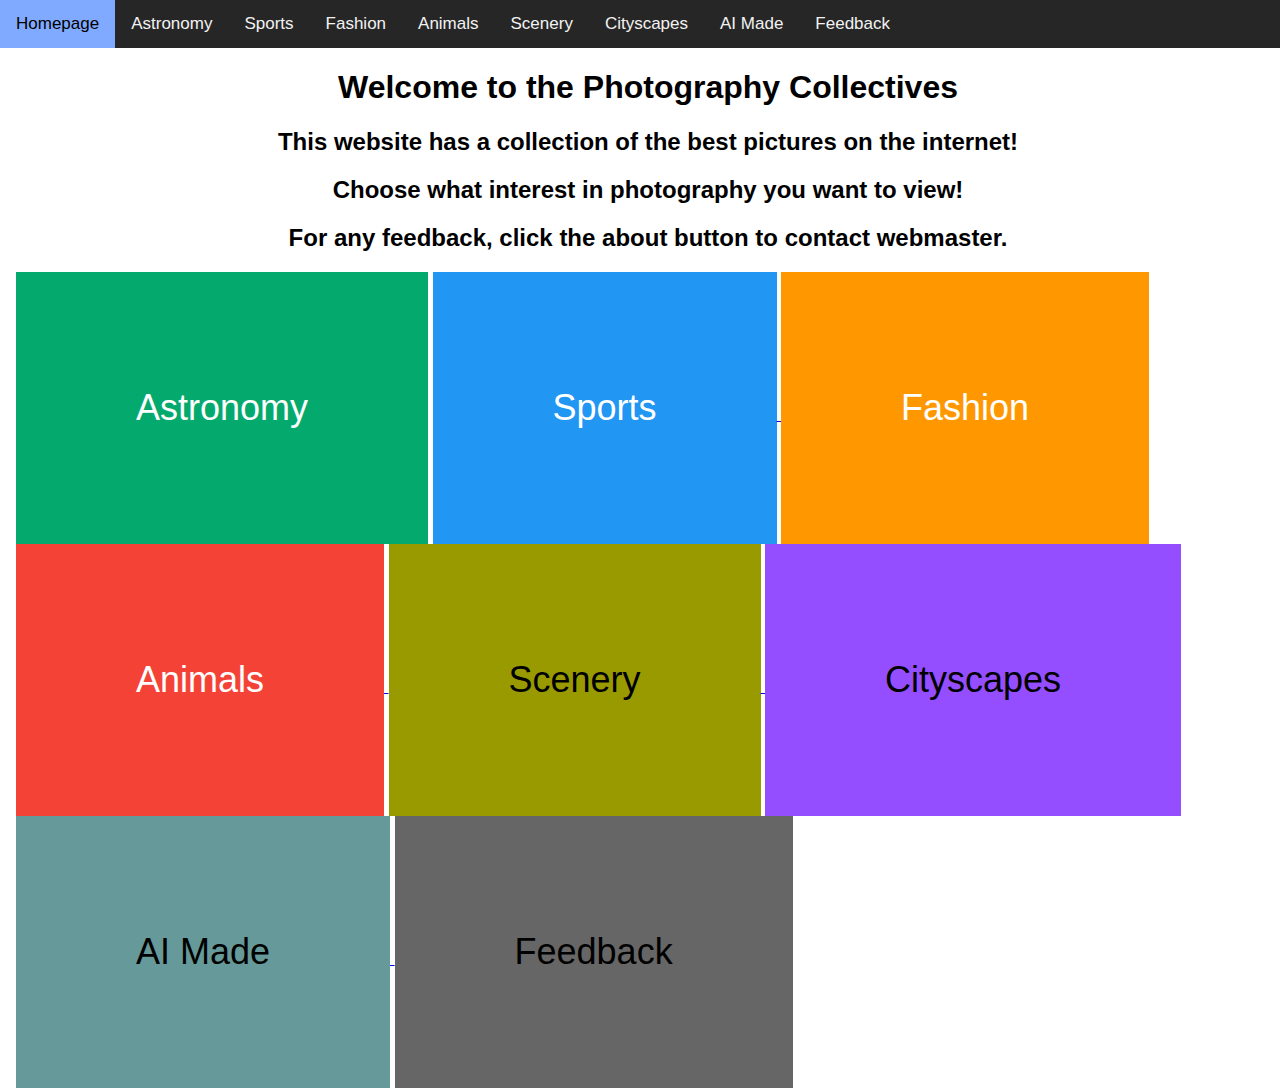
<file: index2.html>
<!DOCTYPE html>
<html>
<head>
<title>Photgraphy Collectives</title>
<meta name="viewport" content="width=device-width, initial-scale=1">
<link rel="stylesheet" href="https://cdnjs.cloudflare.com/ajax/libs/font-awesome/4.7.0/css/font-awesome.min.css">
<link rel="stylesheet" href="style.css">
<script src "script.js" > </script>
</head>

<body>

  <div class="topnav" id="myTopnav">
  <a href="index2.html" >Homepage</a>

  <a href="Astronomy.html"> Astronomy</a>

  <a href="Sports.html">Sports</a>

  <a href="Fashion.html">Fashion</a>

  <a href="Animals.html">Animals</a>

  <a href="Scenery.html">Scenery</a>

  <a href="Cityscapes.html">Cityscapes</a>

  <a href="AI Made.html">AI Made</a>

  <a href="About.html">Feedback</a>
  
  <a href="javascript:void(0);" class="icon" onclick="myFunction()">
    <i class="fa fa-bars"></i>
  </a>
</div>



<div style="padding-left:16px">
  <h1>Welcome to the Photography Collectives </h1>
  <h2>This website has a collection of the best pictures on the internet! </h2>
  <h2> Choose what interest in photography you want to view! </h2>
  <h2> For any feedback, click the about button to contact webmaster. </h2>



<a href="Astronomy.html"><button class="btn Astronomy">Astronomy</button></a>

<a href="Sports.html"><button class="btn Sports">Sports </button> </a>

<a href="Fashion.html"><button class="btn Fashion">Fashion</button> </a>

<a href="Animals.html"><button class="btn Animals">Animals</button> </a>

<a href="Scenery.html"><button class="btn Scenery">Scenery</button> </a>

<a href="Cityscapes.html"><button class="btn Cityscapes">Cityscapes</button> </a>

<a href="AI Made.html"><button class="btn ComputerGenerated"> AI Made</button> </a>

<a href="About.html"><button class="btn About"> Feedback</button> </a>


</div>

<script>

</script>

</body>
</html>
</file>
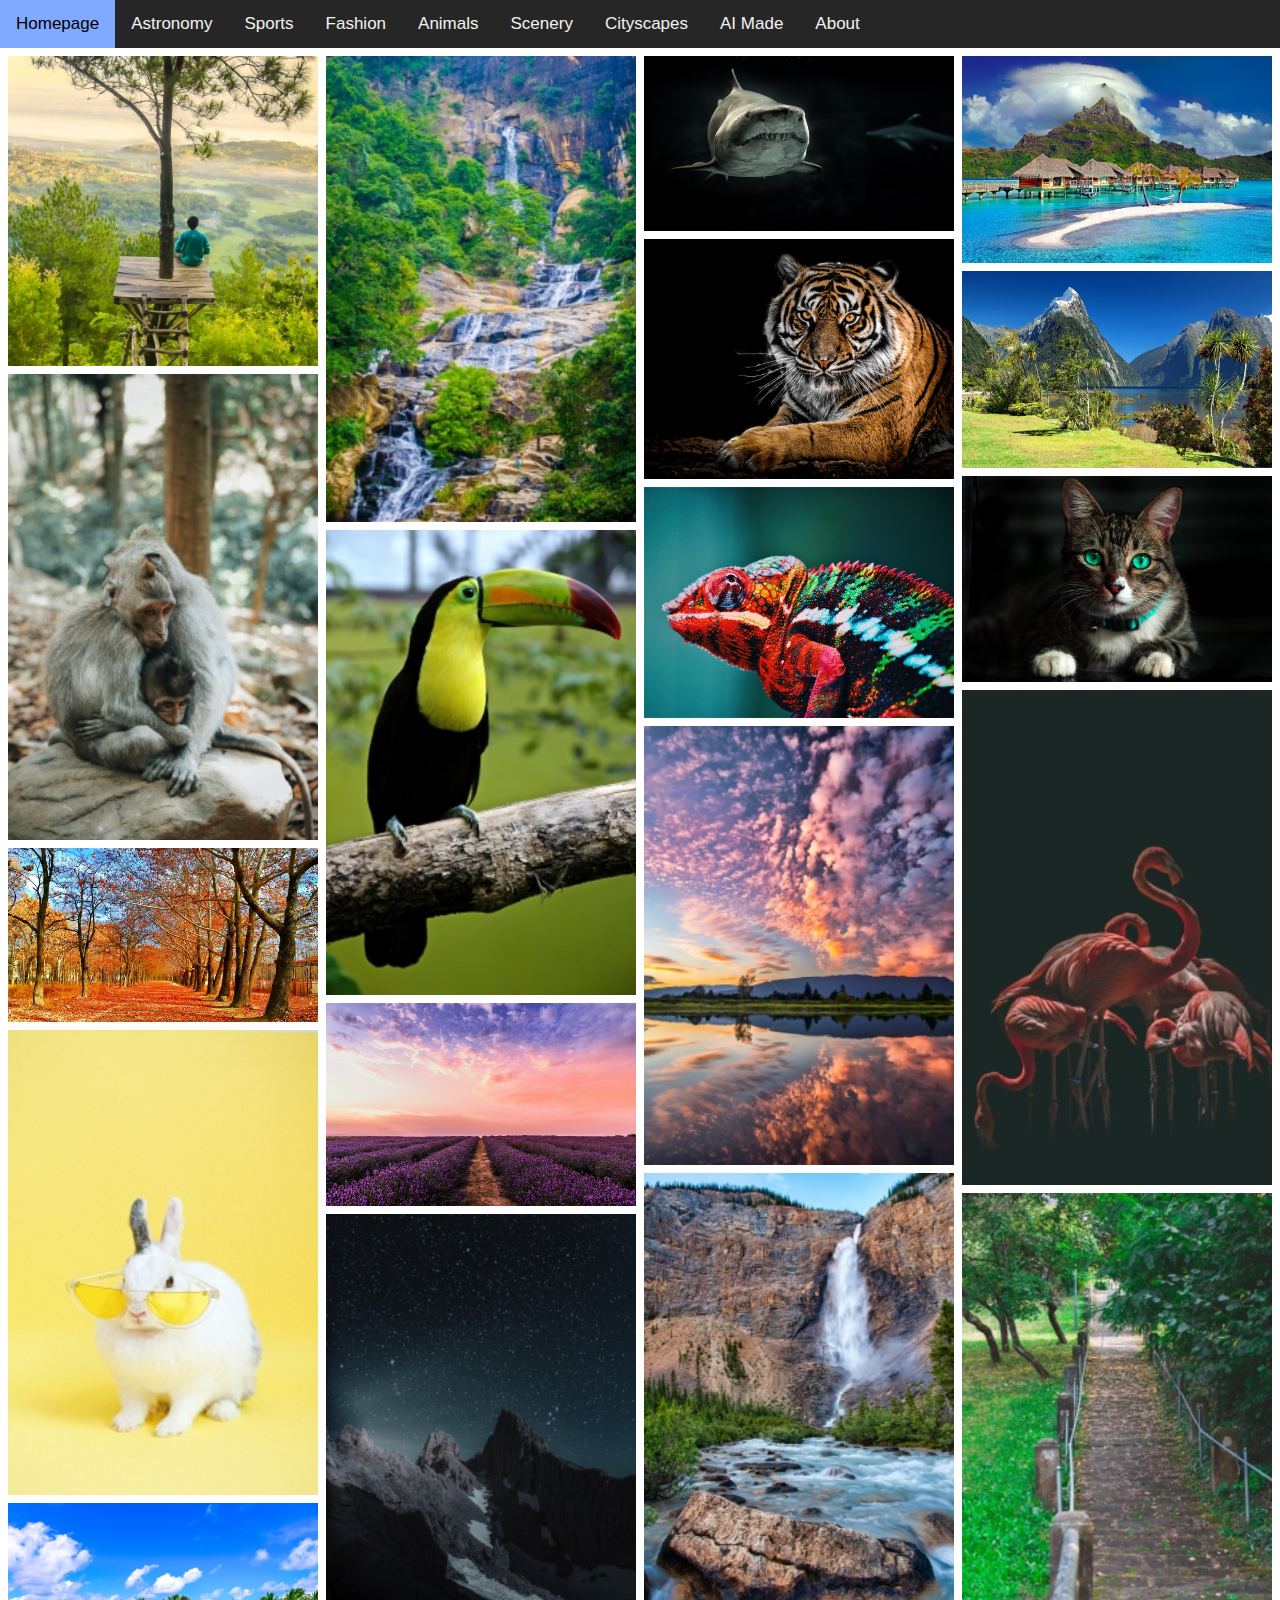
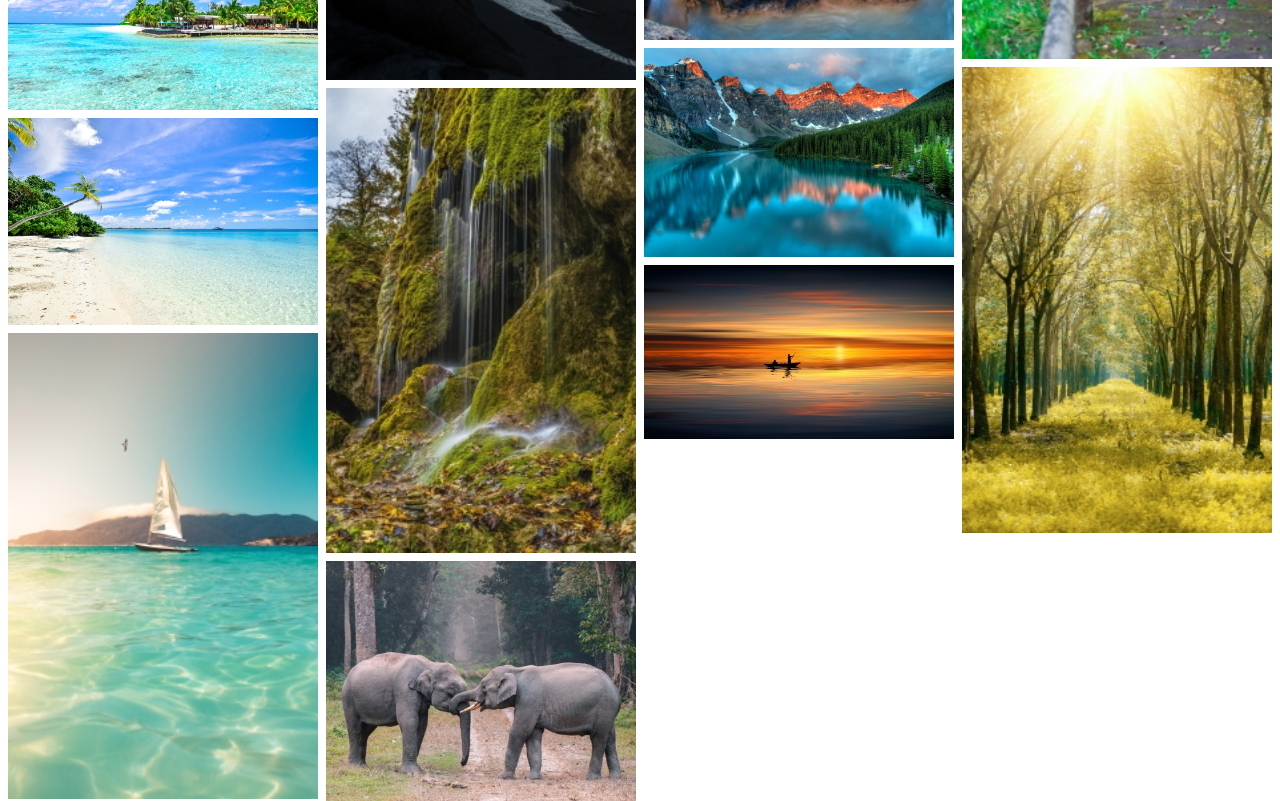
<file: Scenery.html>
<head>
<title>Scenery</title>
<link rel="stylesheet" href="style.css">
</head>

<div class="topnav" id="myTopnav">
  <a href="index2.html" >Homepage</a>

  <a href="Astronomy.html"> Astronomy</a>

  <a href="Sports.html">Sports</a>

  <a href="Fashion.html">Fashion</a>

  <a href="Animals.html">Animals</a>

  <a href="Scenery.html">Scenery</a>

  <a href="Cityscapes.html">Cityscapes</a>

  <a href="AI Made.html">AI Made</a>

  <a href="About.html">About</a>
  
  <a href="javascript:void(0);" class="icon" onclick="myFunction()">
    <i class="fa fa-bars"></i>
  </a>
</div>

<!DOCTYPE html>
<html>
<style>
* {
  box-sizing: border-box;
}

body {
  margin: 0;
  font-family: Arial;
}

.header {
  text-align: center;
  padding: 32px;
}

.row {
  display: -ms-flexbox; /* IE10 */
  display: flex;
  -ms-flex-wrap: wrap; /* IE10 */
  flex-wrap: wrap;
  padding: 0 4px;
}

/* Create four equal columns that sits next to each other */
.column {
  -ms-flex: 25%; /* IE10 */
  flex: 25%;
  max-width: 25%;
  padding: 0 4px;
}

.column img {
  margin-top: 8px;
  vertical-align: middle;
  width: 100%;
}

/* Responsive layout - makes a two column-layout instead of four columns */
@media screen and (max-width: 800px) {
  .column {
    -ms-flex: 50%;
    flex: 50%;
    max-width: 50%;
  }
}

/* Responsive layout - makes the two columns stack on top of each other instead of next to each other */
@media screen and (max-width: 600px) {
  .column {
    -ms-flex: 100%;
    flex: 100%;
    max-width: 100%;
  }
}
</style>
<body>

<!-- Header -->


<!-- Photo Grid -->
<div class="row"> 
  <div class="column">
    <img src="scenery01.jpg" style="width:100%">
    <img src="scenery02.jpg" style="width:100%">
    <img src="scenery03.jpg" style="width:100%">
    <img src="scenery04.jpg" style="width:100%">
    <img src="scenery05.jpg" style="width:100%">
    <img src="scenery06.jpg" style="width:100%">
    <img src="scenery07.jpg" style="width:100%">
  </div>
  <div class="column">
    <img src="scenery08.jpg" style="width:100%">
    <img src="scenery09.jpg" style="width:100%">
    <img src="scenery10.jpg" style="width:100%">
    <img src="scenery11.jpg" style="width:100%">
    <img src="scenery12.jpg" style="width:100%">
    <img src="scenery13.jpg" style="width:100%">
  </div>  
  <div class="column">
    <img src="scenery14.jpg" style="width:100%">
    <img src="scenery15.jpg" style="width:100%">
    <img src="scenery16.jpg" style="width:100%">
    <img src="scenery17.jpg" style="width:100%">
    <img src="scenery18.jpg" style="width:100%">
    <img src="scenery19.jpg" style="width:100%">
    <img src="scenery20.jpg" style="width:100%">
  </div>
  <div class="column">
    <img src="scenery21.jpg" style="width:100%">
    <img src="scenery22.jpg" style="width:100%">
    <img src="scenery23.jpg" style="width:100%">
    <img src="scenery24.jpg" style="width:100%">
    <img src="scenery25.jpg" style="width:100%">
    <img src="scenery26.jpg" style="width:100%">


  </div>
</div>

</body>
</html>

<!-- Write your comments here -->
</file>
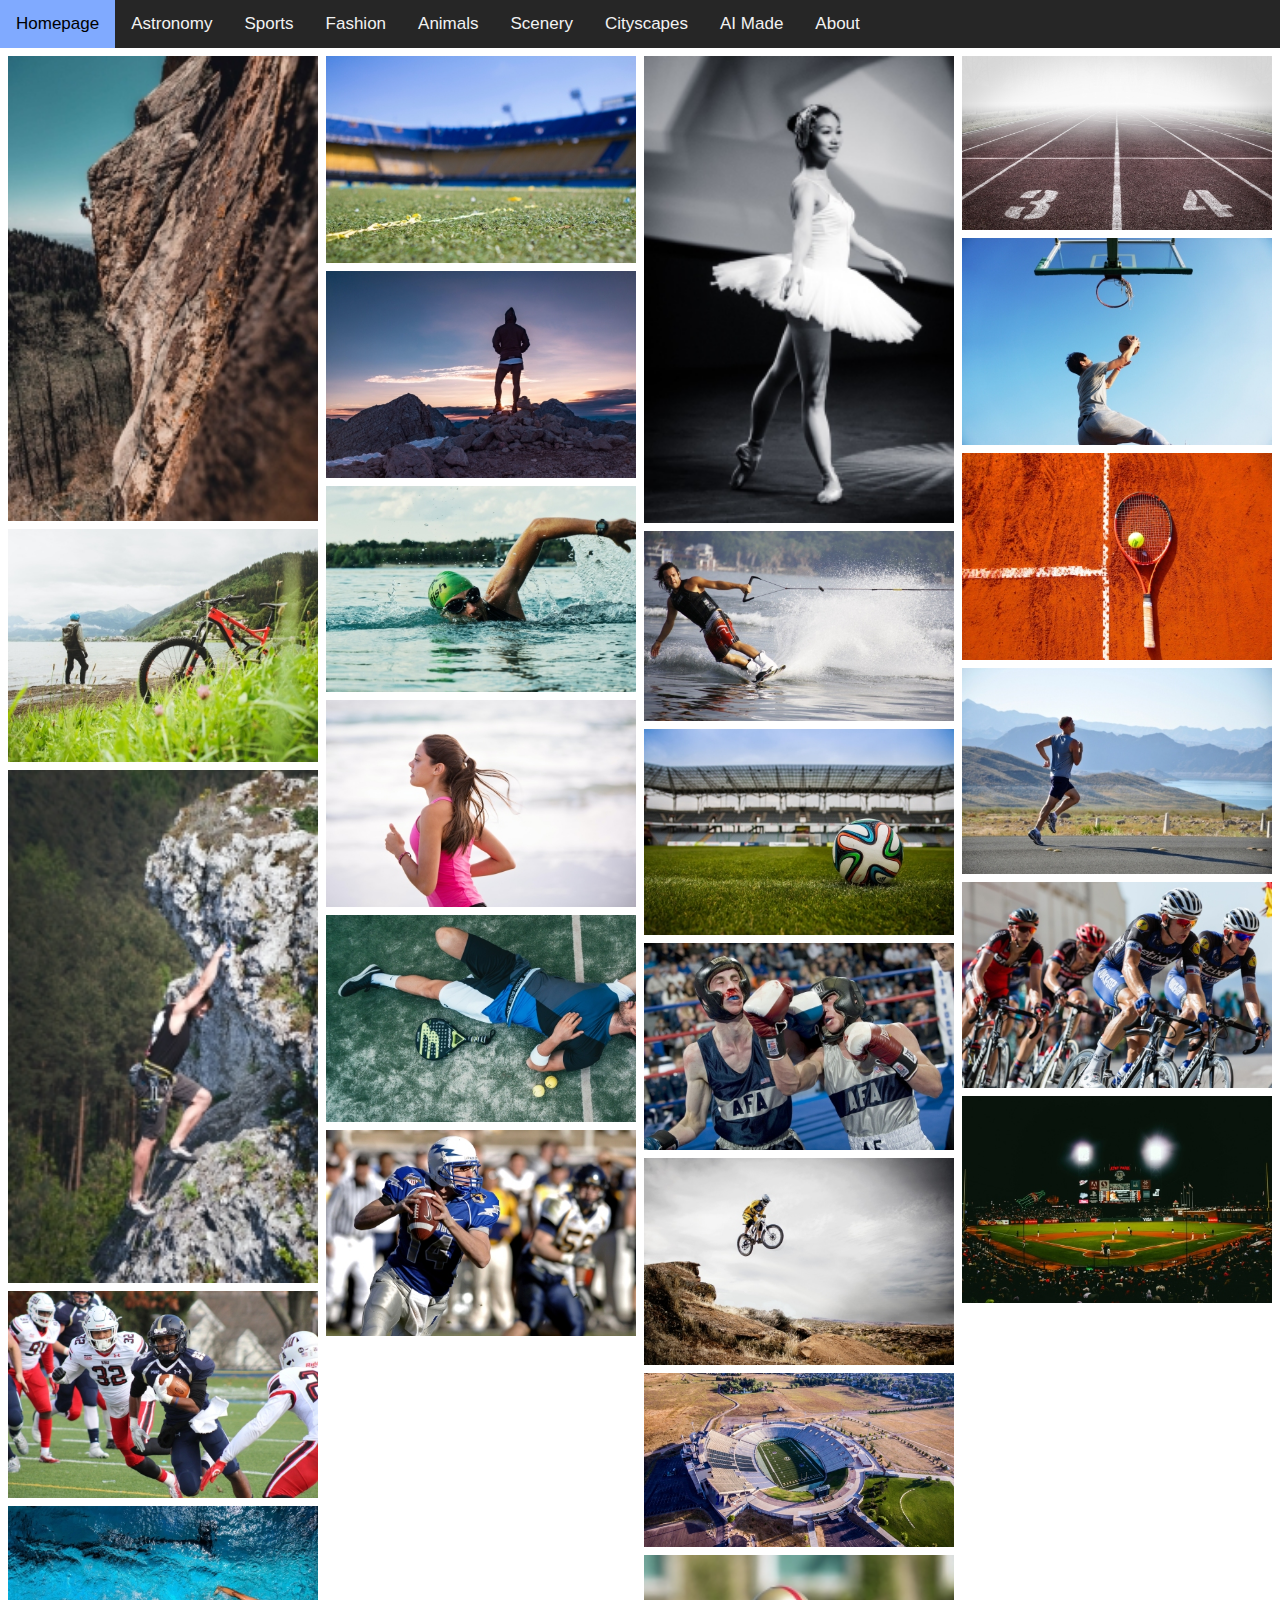
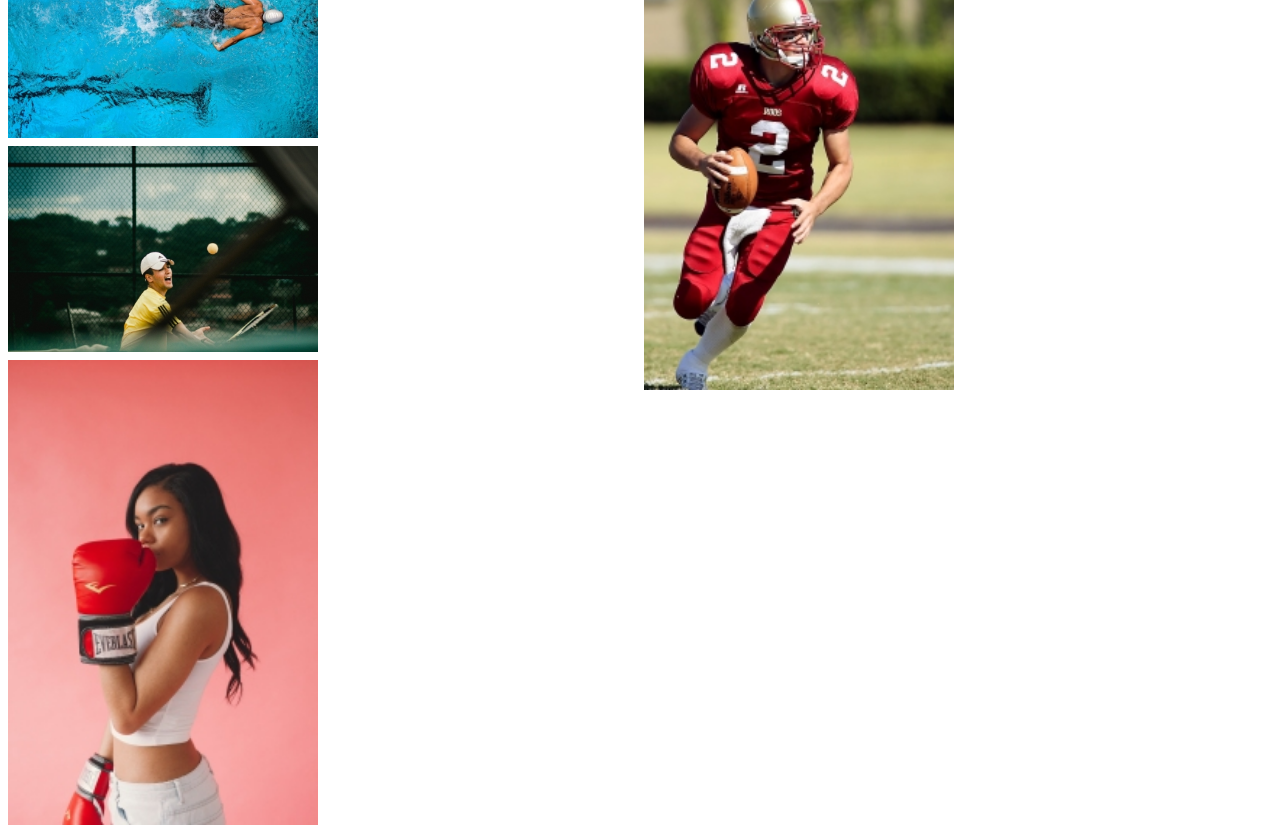
<file: Sports.html>
<head>
<title>Sports</title>
<link rel="stylesheet" href="style.css">
</head>

<div class="topnav" id="myTopnav">
  <a href="index2.html" >Homepage</a>

  <a href="Astronomy.html"> Astronomy</a>

  <a href="Sports.html">Sports</a>

  <a href="Fashion.html">Fashion</a>

  <a href="Animals.html">Animals</a>

  <a href="Scenery.html">Scenery</a>

  <a href="Cityscapes.html">Cityscapes</a>

  <a href="AI Made.html">AI Made</a>

  <a href="About.html">About</a>
  
  <a href="javascript:void(0);" class="icon" onclick="myFunction()">
    <i class="fa fa-bars"></i>
  </a>
</div>

<!DOCTYPE html>
<html>
<style>
* {
  box-sizing: border-box;
}

body {
  margin: 0;
  font-family: Arial;
}

.header {
  text-align: center;
  padding: 32px;
}

.row {
  display: -ms-flexbox; /* IE10 */
  display: flex;
  -ms-flex-wrap: wrap; /* IE10 */
  flex-wrap: wrap;
  padding: 0 4px;
}

/* Create four equal columns that sits next to each other */
.column {
  -ms-flex: 25%; /* IE10 */
  flex: 25%;
  max-width: 25%;
  padding: 0 4px;
}

.column img {
  margin-top: 8px;
  vertical-align: middle;
  width: 100%;
}

/* Responsive layout - makes a two column-layout instead of four columns */
@media screen and (max-width: 800px) {
  .column {
    -ms-flex: 50%;
    flex: 50%;
    max-width: 50%;
  }
}

/* Responsive layout - makes the two columns stack on top of each other instead of next to each other */
@media screen and (max-width: 600px) {
  .column {
    -ms-flex: 100%;
    flex: 100%;
    max-width: 100%;
  }
}
</style>
<body>

<!-- Header -->


<!-- Photo Grid -->
<div class="row"> 
  <div class="column">
    <img src="sports01.jpg" style="width:100%">
    <img src="sports02.jpg" style="width:100%">
    <img src="sports03.jpg" style="width:100%">
    <img src="sports04.jpg" style="width:100%">
    <img src="sports05.jpg" style="width:100%">
    <img src="sports06.jpg" style="width:100%">
    <img src="sports07.jpg" style="width:100%">
  </div>
  <div class="column">
    <img src="sports08.jpg" style="width:100%">
    <img src="sports09.jpg" style="width:100%">
    <img src="sports10.jpg" style="width:100%">
    <img src="sports11.jpg" style="width:100%">
    <img src="sports12.jpg" style="width:100%">
    <img src="sports13.jpg" style="width:100%">
  </div>  
  <div class="column">
    <img src="sports14.jpg" style="width:100%">
    <img src="sports15.jpg" style="width:100%">
    <img src="sports16.jpg" style="width:100%">
    <img src="sports17.jpg" style="width:100%">
    <img src="sports18.jpg" style="width:100%">
    <img src="sports19.jpg" style="width:100%">
    <img src="sports20.jpg" style="width:100%">
  </div>
  <div class="column">
    <img src="sports21.jpg" style="width:100%">
    <img src="sports22.jpg" style="width:100%">
    <img src="sports23.jpg" style="width:100%">
    <img src="sports24.jpg" style="width:100%">
    <img src="sports25.jpg" style="width:100%">
    <img src="sports26.jpg" style="width:100%">

  </div>
</div>

</body>
</html>

<!-- Write your comments here -->
</file>
<file: style.css>
body {
  margin: 0;
  font-family: Arial, Helvetica, sans-serif;
}


.topnav {
  overflow: hidden;
  background-color: #262626;
}

.topnav a {
  float: left;
  display: block;
  color: #f2f2f2;
  text-align: center;
  padding: 14px 16px;
  text-decoration: none;
  font-size: 17px;
}

.topnav a:hover {
  background-color: #80aaff;
  color: black;
}

.topnav a.active {
  background-color: #3385ff;
  color: white;
}

.topnav .icon {
  display: none;
}

@media screen and (max-width: 600px) {
  .topnav a:not(:first-child) {display: none;}
  .topnav a.icon {
    float: right;
    display: block;
  }
}

@media screen and (max-width: 600px) {
  .topnav.responsive {position: relative;}
  .topnav.responsive .icon {
    position: absolute;
    right: 0;
    top: 0;
  }
  .topnav.responsive a {
    float: none;
    display: block;
    text-align: left;
  }
}


.btn {
  margin-left: 0px;
  border: none;
  color: white;
  padding: 115px 120px;
  font-size: 36px;
  cursor: pointer;
}

.Astronomy {background-color: #04AA6D;} /* Green */
.Astronomy:hover {background-color: #46a049;}

.Sports {background-color: #2196F3;} /* Blue */
.Sports:hover {background: #0b7dda;}

.Fashion {background-color: #ff9800;} /* Orange */
.Fasion:hover {background: #e68a00;}

.Animals {background-color: #f44336;} /* Red */ 
.Animals:hover {background: #da190b;}

.Scenery {background-color: #999900; color: black;} /* Yellow */ 
.Scenery:hover {background: #666600;}

.Cityscapes {background-color: #944dff; color: black;} /* Purple */ 
.Cityscapes:hover {background: #5c00e6;}

.ComputerGenerated {background-color: #669999; color: black;} /* Purple */ 
.ComputerGenerated:hover {background: #527a7a;}

.About {background-color: #666666; color: black;} /* Purple */ 
.About:hover {background: #4d4d4d;}




h2 {
  text-align: center;
}

h1 {
  text-align: center;
}
</file>
